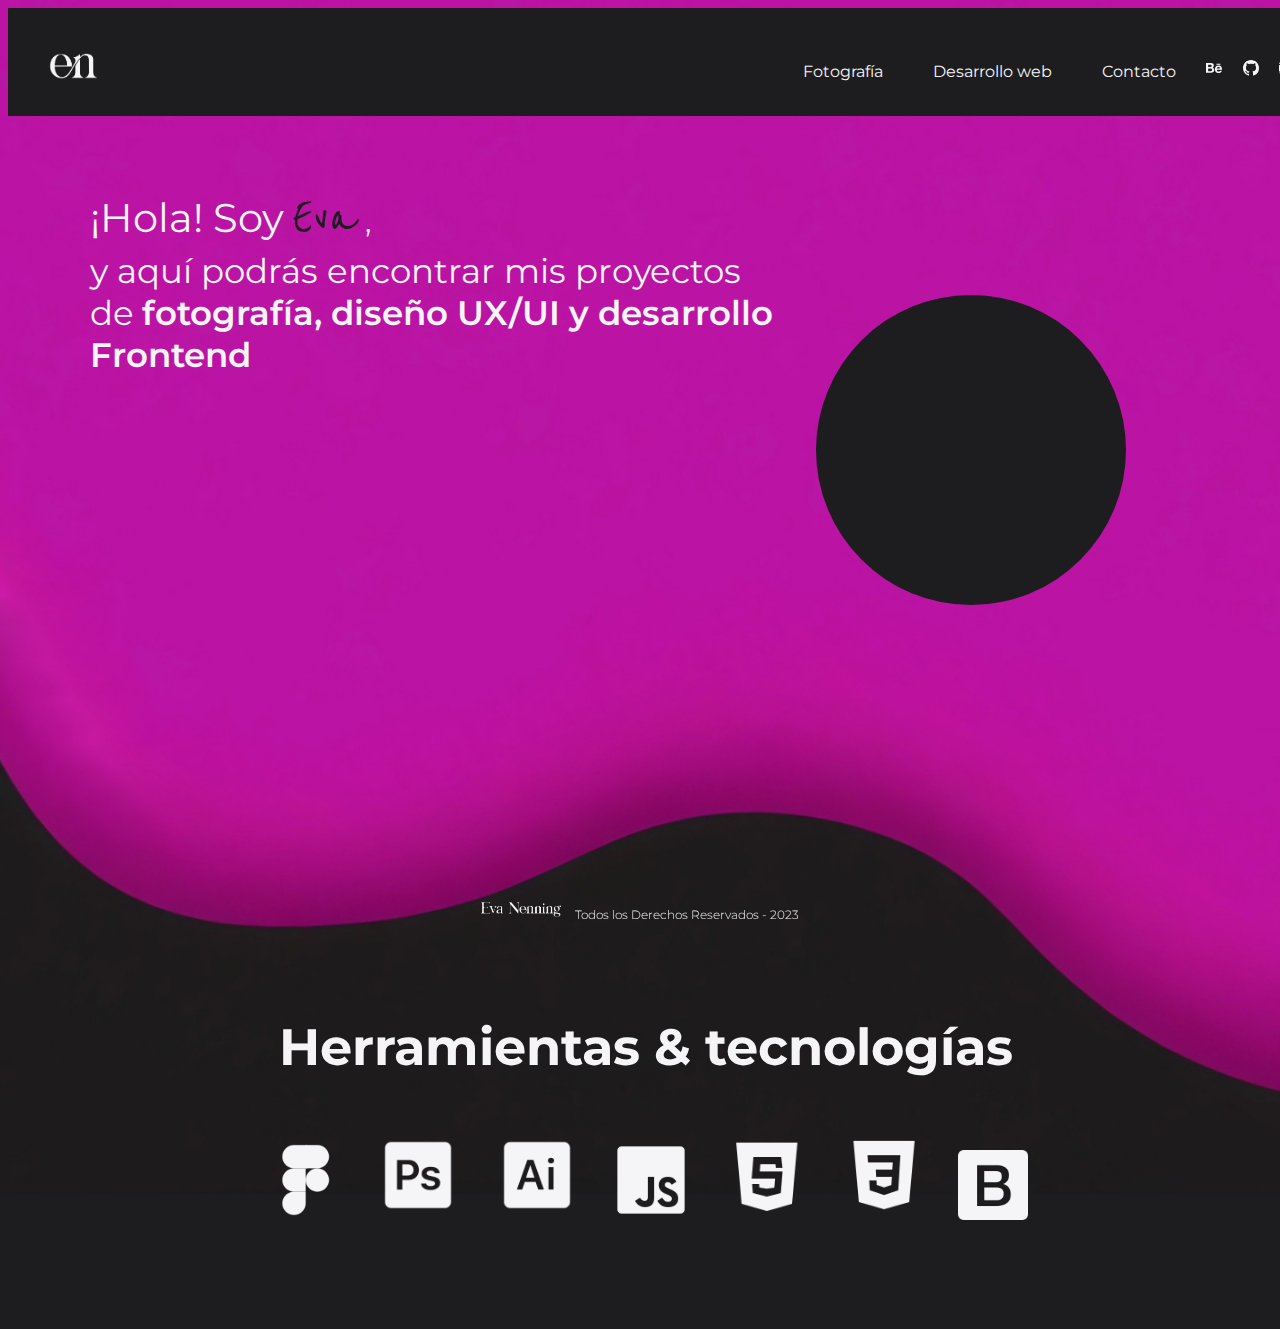
<file: index.html>
<!DOCTYPE html>
<html lang="es">
<head>
    <meta charset="UTF-8">
    <meta http-equiv="X-UA-Compatible" content="IE=edge">
    <meta name="viewport" content="width=device-width, initial-scale=1.0">
    <link href="https://cdn.jsdelivr.net/npm/bootstrap@5.3.0-alpha3/dist/css/bootstrap.min.css" rel="stylesheet"
        integrity="sha384-KK94CHFLLe+nY2dmCWGMq91rCGa5gtU4mk92HdvYe+M/SXH301p5ILy+dN9+nJOZ" crossorigin="anonymous">
        <link rel="preconnect" href="https://fonts.googleapis.com">
<link rel="preconnect" href="https://fonts.gstatic.com" crossorigin>
<link href="https://fonts.googleapis.com/css2?family=Montserrat:wght@300;400;600&family=Reenie+Beanie&display=swap" rel="stylesheet">
        <link rel="stylesheet" href="style.css">
    <title>Portfolio - Eva Nenning </title>
    <link rel="shortcut icon" type="image/png" href="img/logo blanco@144x-8.png" alt="logo">

</head>


<div class="preload"></div>

    <header class="header">
        <div class="logo">
        <a href="index.html">
            <img src="img/logo blanco@144x-8.png" alt="">
        </a>
    </div>
    <div class="navigation">
        <input type="checkbox" class="toggle-menu" alt="menu">
        <div class="hamburger"></div>
        <ul class="menu">
            <li><a href="html/fotografia.html">Fotografía</a></li>
            <li><a href="html/desarrollo.html">Desarrollo web</a></li>
            <li><a href="html/form.html">Contacto</a></li>
            <div class="icon-container">
            <a href="https://www.behance.net/evanenning" target="_blank"><svg xmlns="http://www.w3.org/2000/svg" width="16" height="16" fill="#f5f5f7" class="bi bi-behance" viewBox="0 0 16 16">
                <path d="M4.654 3c.461 0 .887.035 1.278.14.39.07.711.216.996.391.286.176.497.426.641.747.14.32.216.711.216 1.137 0 .496-.106.922-.356 1.242-.215.32-.566.606-.997.817.606.176 1.067.496 1.348.922.281.426.461.957.461 1.563 0 .496-.105.922-.285 1.278a2.317 2.317 0 0 1-.782.887c-.32.215-.711.39-1.137.496a5.329 5.329 0 0 1-1.278.176L0 12.803V3h4.654zm-.285 3.978c.39 0 .71-.105.957-.285.246-.18.355-.497.355-.887 0-.216-.035-.426-.105-.567a.981.981 0 0 0-.32-.355 1.84 1.84 0 0 0-.461-.176c-.176-.035-.356-.035-.567-.035H2.17v2.31c0-.005 2.2-.005 2.2-.005zm.105 4.193c.215 0 .426-.035.606-.07.176-.035.356-.106.496-.216s.25-.215.356-.39c.07-.176.14-.391.14-.641 0-.496-.14-.852-.426-1.102-.285-.215-.676-.32-1.137-.32H2.17v2.734h2.305v.005zm6.858-.035c.286.285.711.426 1.278.426.39 0 .746-.106 1.032-.286.285-.215.46-.426.53-.64h1.74c-.286.851-.712 1.457-1.278 1.848-.566.355-1.243.566-2.06.566a4.135 4.135 0 0 1-1.527-.285 2.827 2.827 0 0 1-1.137-.782 2.851 2.851 0 0 1-.712-1.172c-.175-.461-.25-.957-.25-1.528 0-.531.07-1.032.25-1.493.18-.46.426-.852.747-1.207.32-.32.711-.606 1.137-.782a4.018 4.018 0 0 1 1.493-.285c.606 0 1.137.105 1.598.355.46.25.817.532 1.102.958.285.39.496.851.641 1.348.07.496.105.996.07 1.563h-5.15c0 .58.21 1.11.496 1.396zm2.24-3.732c-.25-.25-.642-.391-1.103-.391-.32 0-.566.07-.781.176-.215.105-.356.25-.496.39a.957.957 0 0 0-.25.497c-.036.175-.07.32-.07.46h3.196c-.07-.526-.25-.882-.497-1.132zm-3.127-3.728h3.978v.957h-3.978v-.957z"/>
              </svg></a> 
              <a href="https://github.com/evanenning" target="_blank"><svg xmlns="http://www.w3.org/2000/svg" width="16" height="16" fill="#f5f5f7" class="bi bi-github" viewBox="0 0 16 16">
                <path d="M8 0C3.58 0 0 3.58 0 8c0 3.54 2.29 6.53 5.47 7.59.4.07.55-.17.55-.38 0-.19-.01-.82-.01-1.49-2.01.37-2.53-.49-2.69-.94-.09-.23-.48-.94-.82-1.13-.28-.15-.68-.52-.01-.53.63-.01 1.08.58 1.23.82.72 1.21 1.87.87 2.33.66.07-.52.28-.87.51-1.07-1.78-.2-3.64-.89-3.64-3.95 0-.87.31-1.59.82-2.15-.08-.2-.36-1.02.08-2.12 0 0 .67-.21 2.2.82.64-.18 1.32-.27 2-.27.68 0 1.36.09 2 .27 1.53-1.04 2.2-.82 2.2-.82.44 1.1.16 1.92.08 2.12.51.56.82 1.27.82 2.15 0 3.07-1.87 3.75-3.65 3.95.29.25.54.73.54 1.48 0 1.07-.01 1.93-.01 2.2 0 .21.15.46.55.38A8.012 8.012 0 0 0 16 8c0-4.42-3.58-8-8-8z"/>
              </svg></a>
            <a href="mailto:mariaevanenning@gmail.com" target="_blank"><svg xmlns="http://www.w3.org/2000/svg" width="16" height="16" fill="#f5f5f7" class="bi bi-envelope-fill" viewBox="0 0 16 16">
                <path d="M.05 3.555A2 2 0 0 1 2 2h12a2 2 0 0 1 1.95 1.555L8 8.414.05 3.555ZM0 4.697v7.104l5.803-3.558L0 4.697ZM6.761 8.83l-6.57 4.027A2 2 0 0 0 2 14h12a2 2 0 0 0 1.808-1.144l-6.57-4.027L8 9.586l-1.239-.757Zm3.436-.586L16 11.801V4.697l-5.803 3.546Z"/>
              </svg></a> 
            </div>
        </ul>
    </div>
</header>


<body>
     
<!--primera seccion-->
<div class="container-flex">
         <section class="primeraSeccion"> 
             <div class="titulo">
               <h1><a style="color: #f5f5f7; font-family: 'Montserrat', sans-serif; font-size: 40px; font-weight: 400;">¡Hola! Soy</a> 
                <a style="color: #1d1d1f; font-family: 'Reenie Beanie', cursive; font-size:58px; font-weight: 400;">Eva</a>
                <a style="color: #f5f5f7; font-family: 'Montserrat', sans-serif; font-size: 30px; font-weight: 400;">,</a><br>
                <a style="color: #f5f5f7; font-family: 'Montserrat', sans-serif; font-size: 34px; font-weight: 400;">y aquí podrás encontrar mis proyectos de</a>
                <a style="color: #f5f5f7; font-family: 'Montserrat', sans-serif; font-size: 34px; font-weight: 600;"> fotografía, diseño UX/UI y desarrollo Frontend</a>
            </div> 
        </h1>
        </section>
        <div class="circulo"></div>
</div>

<!--segunda seccion-->
<div class="container">
    <section class="segundaSeccion">     
       <div class="titulo2">
           <h2>Herramientas & tecnologías</h2>
           <img src="img/icons8-figma-100.png" alt="icon">
           <img src="img/icons8-adobe-photoshop-100.png" alt="icon">
           <img src="img/icons8-adobe-illustrator-100.png" alt="icon">
           <img src="img/icons8-javascript-100.png" alt="icon">
           <img src="img/icons8-html-5-100.png" alt="icon">
           <img src="img/icons8-css3-100.png" alt="icon">
           <img src="img/icons8-bootstrap-a-free-and-open-source-css-framework-100.png" alt="icon">
       </div>
   </section>
</div>

</body>


    <!--footer-->
<footer>
    <div class="derechos">
      <img src="img/iso blanco@144x-8.png" alt="logo">
      <small>Todos los Derechos Reservados - 2023 </small>
    </div>
  </footer>
</div>  

<script src="main.js"></script>
</html>
</file>
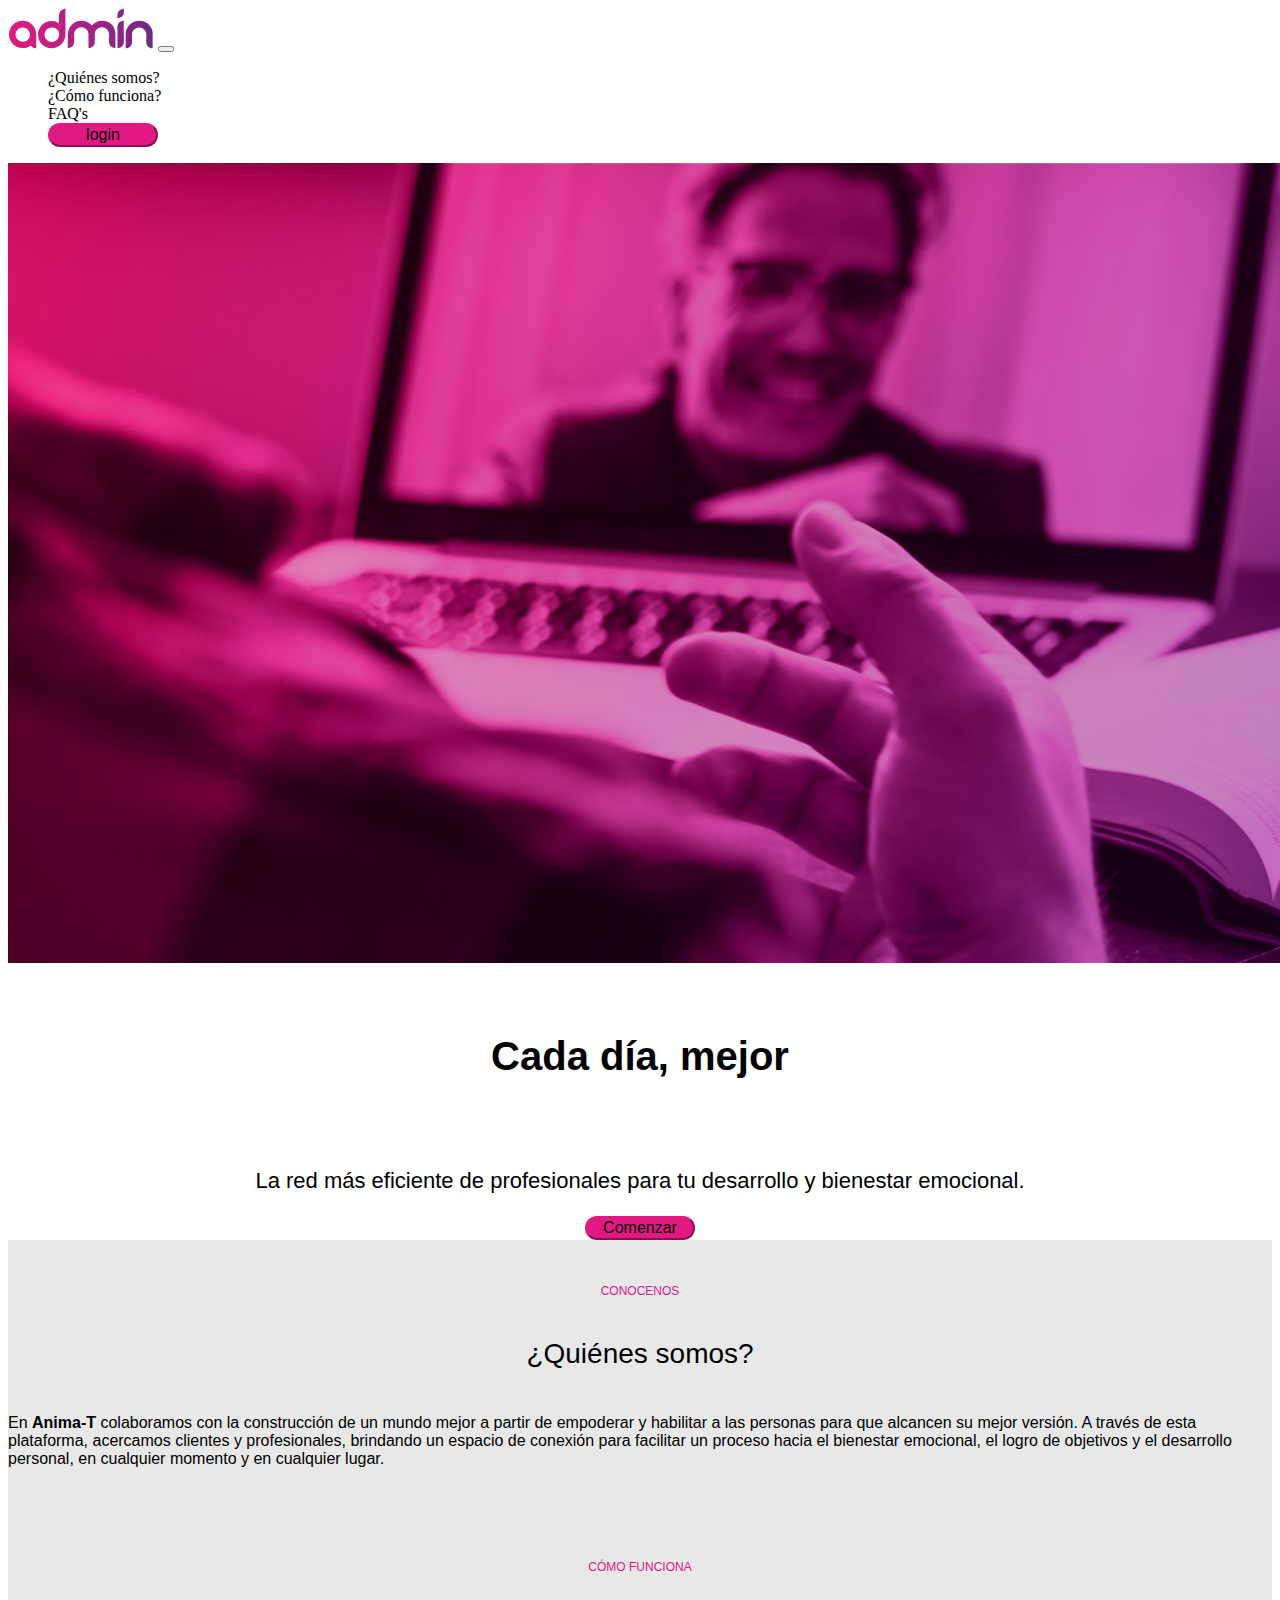
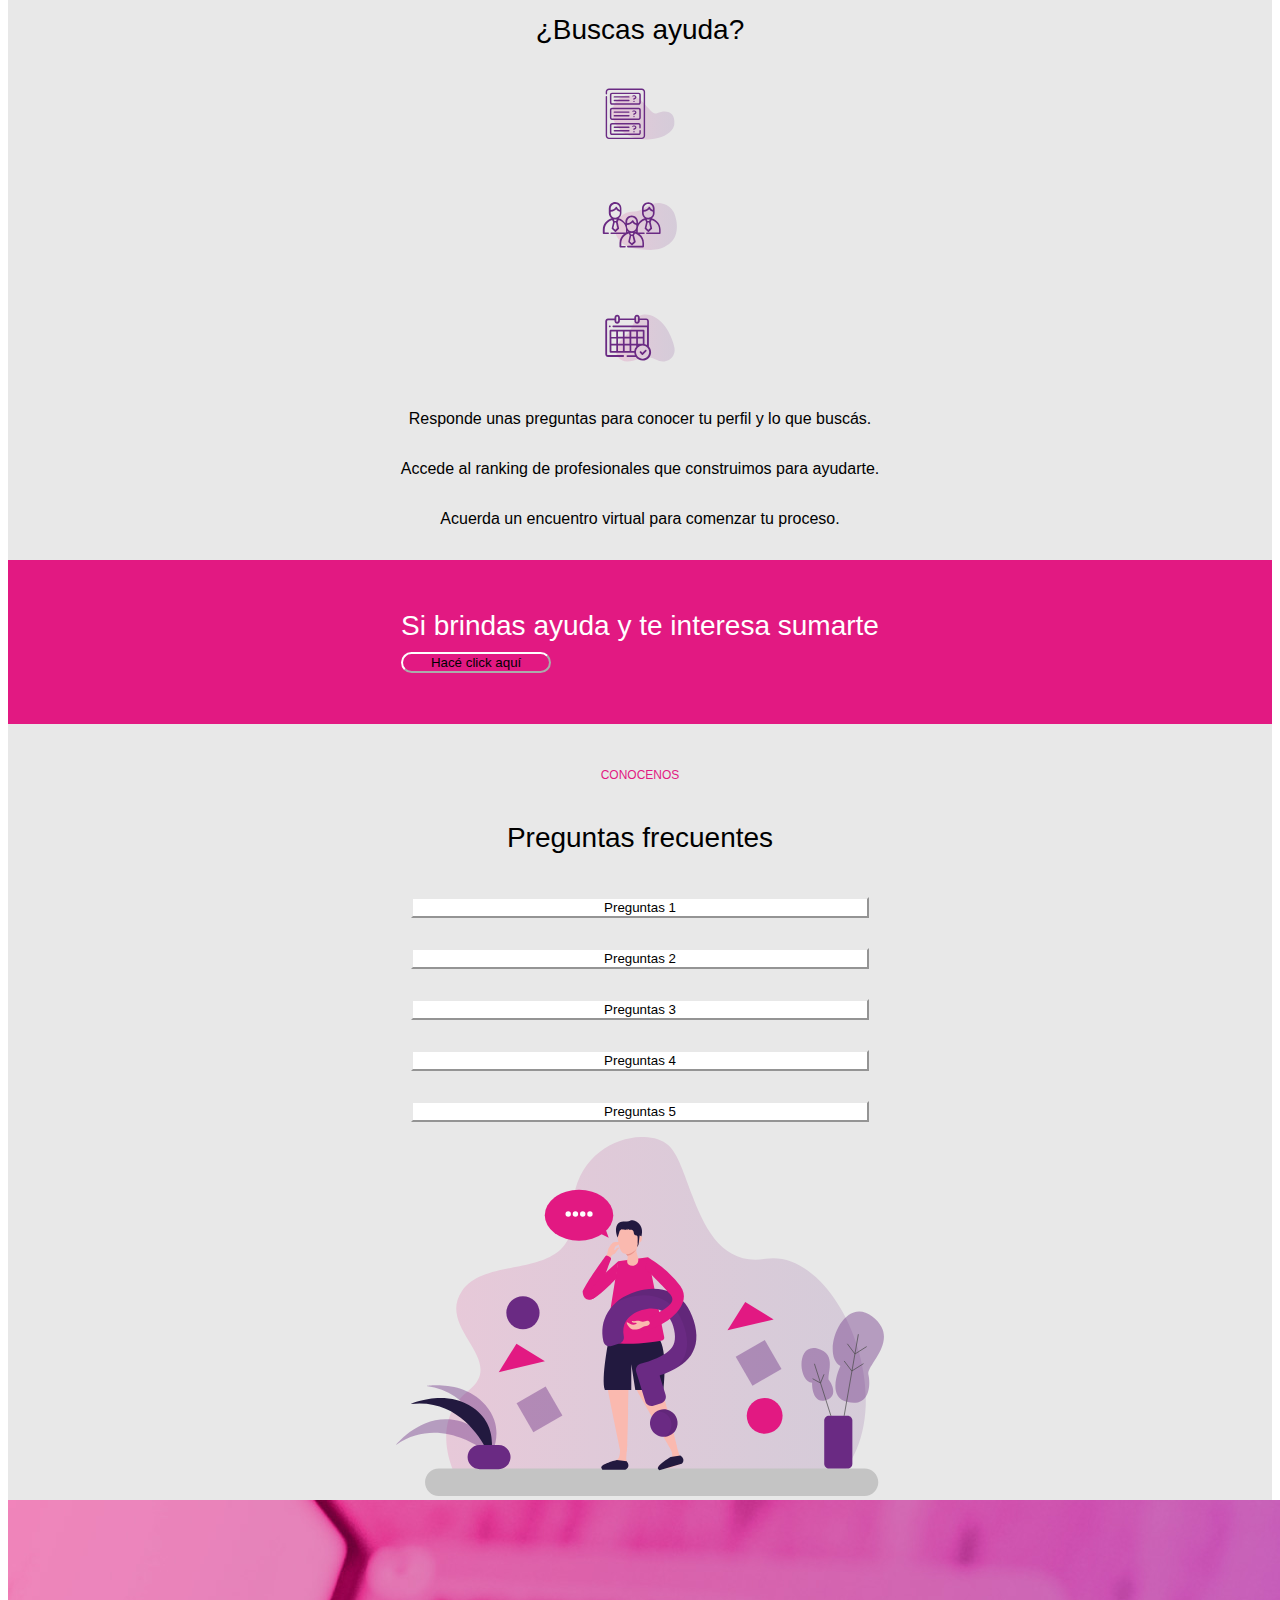
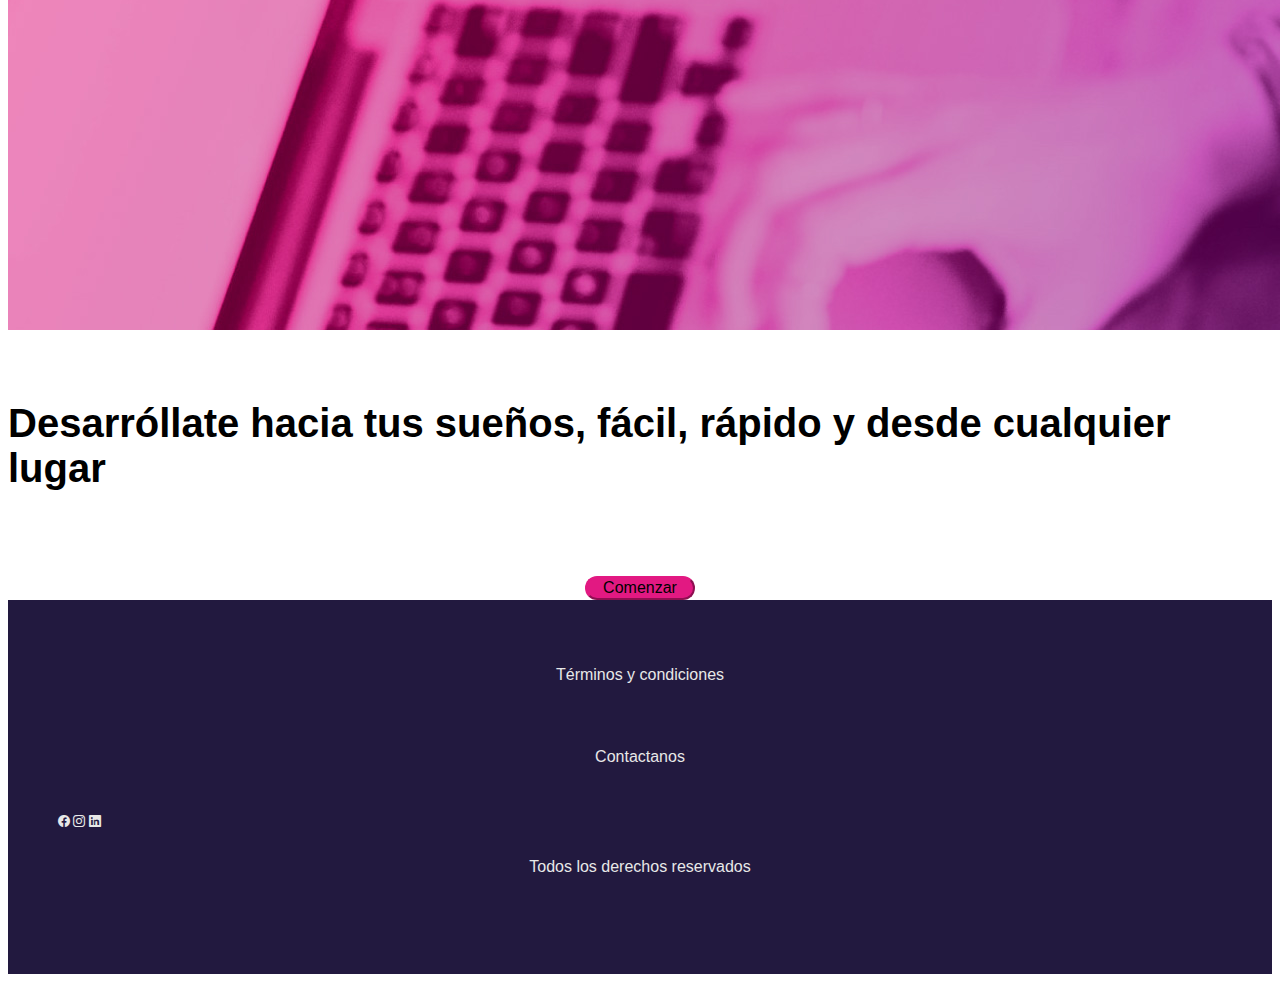
<file: proyectos/admin/index.html>
<!DOCTYPE html>
<html lang="en">
  <head>
    <meta charset="utf-8" />
    <meta name="viewport" content="width=device-width, initial-scale=1" />
    <title>Ejercicio clase UTN Argentina Programa</title>
    <link
      rel="stylesheet"
      href="https://cdn.jsdelivr.net/npm/bootstrap@5.3.0-alpha1/dist/css/bootstrap.min.css"
      integrity="sha384-GLhlTQ8iRABdZLl6O3oVMWSktQOp6b7In1Zl3/Jr59b6EGGoI1aFkw7cmDA6j6gD"
      crossorigin="anonymous" />
    <link
      rel="stylesheet"
      href="https://cdn.jsdelivr.net/npm/bootstrap-icons@1.9.1/font/bootstrap-icons.css" />
    <link rel="stylesheet" href="style.css" />
  </head>

  <header>
    <nav class="navbar navbar-expand-md">
      <div class="container">
        <a class="navbar-brand">
          <img src="img\logo.svg" />
        </a>
        <button
          class="navbar-toggler"
          type="button"
          data-bs-toggle="collapse"
          data-bs-target="#navbarNav">
          <span class="navbar-toggler-icon"></span>
        </button>
        <div
          class="collapse navbar-collapse justify-content-end"
          id="navbarNav">
          <ul class="navbar-nav">
            <div class="nav-item">
              <a class="nav-link disabled">¿Quiénes somos?</a>
            </div>

            <div class="nav-item">
              <a class="nav-link disabled">¿Cómo funciona?</a>
            </div>

            <div class="nav-item">
              <a class="nav-link disabled">FAQ's</a>
            </div>

            <button class="btn btn-primary" type="submit">login</button>
          </div>
        </div>
      </div>
    </nav>
  </header>

<body>
  <!--Banner principal-->
  <div class="card text-bg-dark text-center">
    <img src="img/banner-principal.jpg" class="card-img img-fluid">
    <div class="card-img-overlay text-center mb-3">
      <h5 class="card-title">Cada día, mejor</h5>
      <p class="card-text col-md-6 text-break">La red más eficiente de profesionales para tu desarrollo y bienestar emocional.</p>
      <button class="btn btn-primary text-break" type="submit">Comenzar</button>
    </div>
  </div>
  
  <!--Banner principal-->
  
  <!--Primera linea de texto-->
    <div class="col-12 text-center mb-3 text-wrap">
      <p class="fs-6">CONOCENOS</p>
      <p class="fs-2">¿Quiénes somos?</p>
      <p class="fs-5 col-8">En <b>Anima-T</b> colaboramos con la construcción de un mundo mejor a partir de empoderar y habilitar a las personas para que alcancen su mejor versión. A través de esta plataforma, acercamos clientes y profesionales, brindando un espacio de conexión para facilitar un proceso hacia el bienestar emocional, el logro de objetivos y el desarrollo personal, en cualquier momento y en cualquier lugar.</p>
    </div>
 <!--Primera linea de texto-->

<!--Segunda linea de texto-->
<div class="col-12 text-center mb-3 text-wrap bg-white">
  <p class="fs-6">CÓMO FUNCIONA</p>
  <p class="fs-2">¿Buscas ayuda?</p>
  <div class="container text-center col-12 mb-3">
    <div class="row align-items-center">
      <div class="col">
        <img src="img\icono-preguntas.svg" />
        </div>
      <div class="col">
        <img src="img\icono-profesionales.svg">
      </div>
      <div class="col">
        <img src="img\icono-agenda.svg">
      </div>
    </div>
  </div>
  <div class="container text-center col-12 mb-3">
    <div class="row align-items-center">
      <div class="col">
        Responde unas preguntas para conocer tu perfil y lo que buscás.
      </div>
      <div class="col">
        Accede al ranking de profesionales que construimos para ayudarte.
      </div>
      <div class="col">
        Acuerda un encuentro virtual para comenzar tu proceso.
      </div>
    </div>
  </div>
</div>
<!--Segunda linea de texto-->
   
<!--Banner rosa-->
<div class="card-group col-12 text-center mb-3">
<div class="row justify-content-center text-center">
  <div class="col-10 p-1">
    Si brindas ayuda y te interesa sumarte
  </div>
  <div class="col-2 p-1">
    <button class="btn btn-secondary" type="submit">Hacé click aquí</button>
  </div>
</div>
</div>
<!--Banner rosa-->

<!--Banner preguntas-->
<div class="col-12 text-wrap">
  <p class="fs-6 ">CONOCENOS</p>
  <p class="fs-2">Preguntas frecuentes</p>
  <div class="container text-center col-12 mb-3">
    <div class="row">
      <div class="col-6 mb-3">
        <div class="btn-group">
          <button class="btn btn-info btn-lg text-start" type="button" data-bs-toggle="dropdown" aria-expanded="false">
            Preguntas 1 
          </button>
        </div>
        <div class="btn-group">
          <button class="btn btn-info btn-lg text-start" type="button" data-bs-toggle="dropdown" aria-expanded="false">
            Preguntas 2 
          </button>
        </div>
        <div class="btn-group">
          <button class="btn btn-info btn-lg text-start" type="button" data-bs-toggle="dropdown" aria-expanded="false">
            Preguntas 3
          </button>
          </div>
          <div class="btn-group">
            <button class="btn btn-info btn-lg  text-start" type="button" data-bs-toggle="dropdown" aria-expanded="false">
              Preguntas 4
            </button>
            
          </div>
          <div class="btn-group">
            <button class="btn btn-info btn-lg  text-start" type="button" data-bs-toggle="dropdown" aria-expanded="false">
              Preguntas 5
            </button>
         </div>
      </div>    
      <div class="col-6 mb-3">
        <img src="img\ilustracion-faqs.svg" >
      </div>
    </div>
</div>
</div>
<!--Banner preguntas-->

<!--Banner final-->
<div class="card text-bg-dark text-center col-12 p-0">
  <img src="img\banner-secundario.jpg" class="card-img img-fluid">
  <div class="card-img-overlay text-center mb-3">
    <h5 class="card-title col-md-6 text-break">Desarróllate hacia tus sueños, fácil, rápido y desde cualquier lugar</h5>
    <br>
    <button class="btn btn-primary" type="submit">Comenzar</button>
  </div>
</div>

<!--Banner final-->

<footer>
  <div class="container-fluid col-12">
    <div class="row border-bottom">
      <div class="col">
        <p class="mb-3">Términos y condiciones</p>
      </div>
      <div class="col">
        <p class="mb-3">Contactanos</p>
      </div>
      <div class="col-6 mb-3 d-flex justify-content-end p-2">
        <i class="bi bi-facebook me-3"></i>
        <i class="bi bi-instagram me-3"></i>
        <i class="bi bi-linkedin me-3"></i>
      </div>
    </div>
    <br>
    <div class="container-fluid col-12">
      <p class="col">Todos los derechos reservados</p>
    </div>
  </div>
</footer>










</html>
</file>
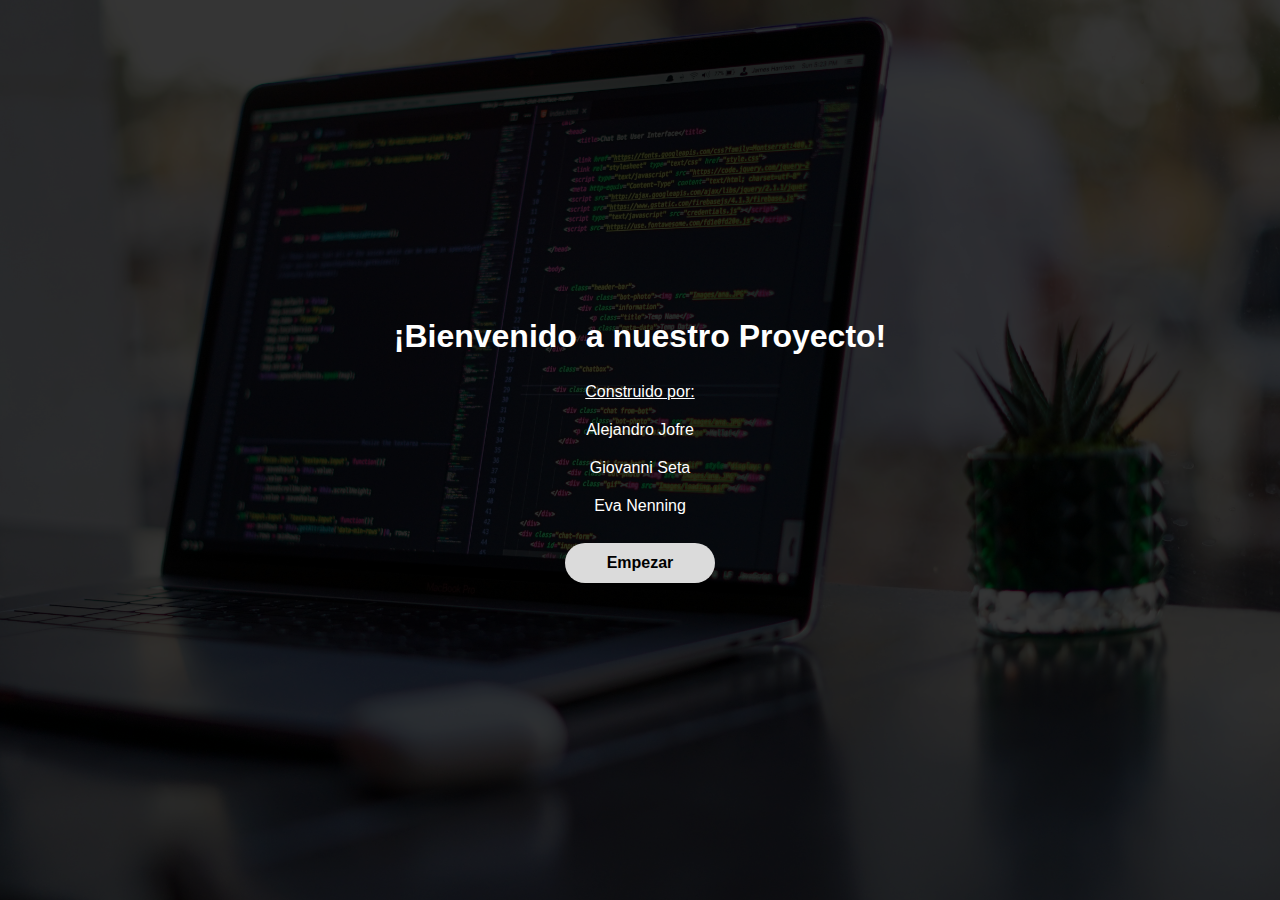
<file: proyectos/gourmet/index.html>
<!DOCTYPE html>
<html lang="en">
<head>
    <meta charset="UTF-8">
    <meta http-equiv="X-UA-Compatible" content="IE=edge">
    <meta name="viewport" content="width=device-width, initial-scale=1.0">
    <link rel="stylesheet" href="css/presentacion.css">
    <title>Nuestro Proyecto</title>
</head>
<body> 
    <div class="contenido">
        <h1 class="bienvenida">¡Bienvenido a nuestro Proyecto!</h1>
        <br>
        <p class="construido"><u>Construido por:</u></p>
        <span>Alejandro Jofre</span><span>Giovanni Seta</span><span>Eva Nenning</span>
        <br>
        <button type="button" class="btn"><a href="delic.html">Empezar</a></button>
    </div>
</body>
</html>
</file>
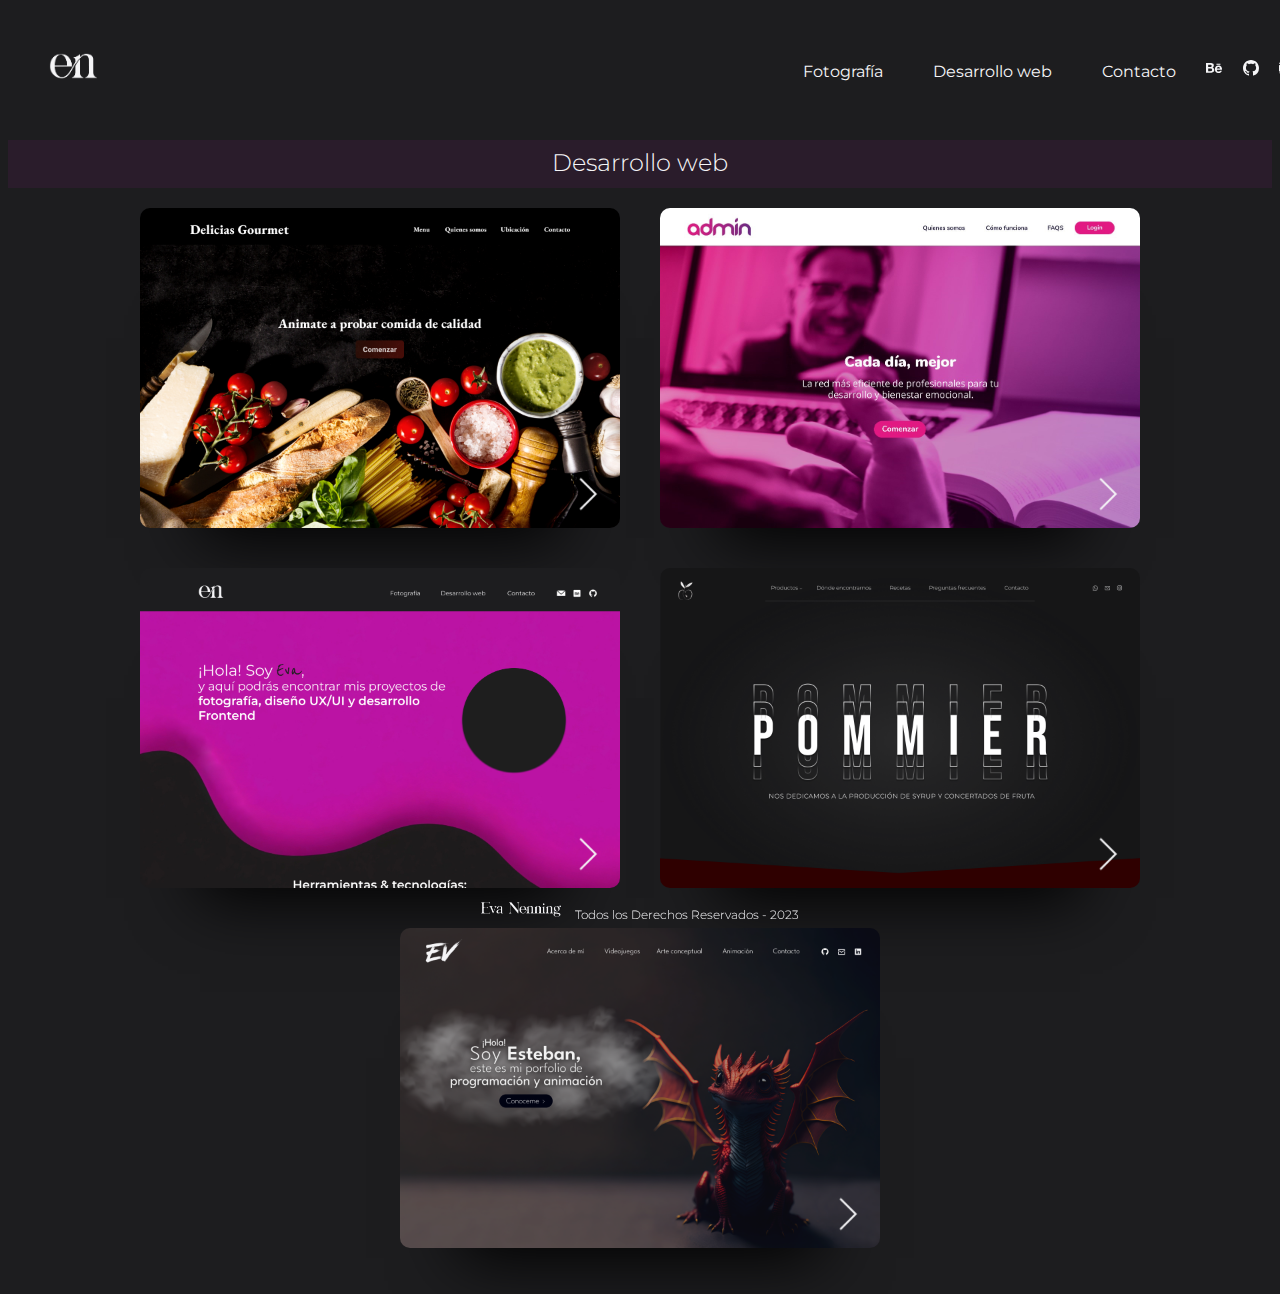
<file: html/desarrollo.html>
<!DOCTYPE html>
<html lang="es">
<head>
    <meta charset="UTF-8">
    <meta http-equiv="X-UA-Compatible" content="IE=edge">
    <meta name="viewport" content="width=device-width, initial-scale=1.0">
    <link href="https://cdn.jsdelivr.net/npm/bootstrap@5.3.0-alpha3/dist/css/bootstrap.min.css" rel="stylesheet"
        integrity="sha384-KK94CHFLLe+nY2dmCWGMq91rCGa5gtU4mk92HdvYe+M/SXH301p5ILy+dN9+nJOZ" crossorigin="anonymous">
        <link rel="preconnect" href="https://fonts.googleapis.com">
<link rel="preconnect" href="https://fonts.gstatic.com" crossorigin>
<link href="https://fonts.googleapis.com/css2?family=Montserrat:wght@300;400;600&family=Reenie+Beanie&display=swap" rel="stylesheet">
        <link rel="stylesheet" href="/css/desarrollo.css">
    <title>Portfolio Desarrollo web </title>
    <link rel="shortcut icon" type="image/png" href="/img/logo blanco@144x-8.png" alt="logo">

</head>

<div class="preload"></div>
    
    <header class="header">
        <div class="logo">
        <a href="/index.html">
            <img src="/img/logo blanco@144x-8.png" alt="">
        </a>
    </div>
    <div class="navigation">
        <input type="checkbox" class="toggle-menu" alt="menu">
        <div class="hamburger"></div>
        <ul class="menu">
            <li><a href="/html/fotografia.html">Fotografía</a></li>
            <li><a href="/html/desarrollo.html">Desarrollo web</a></li>
            <li><a href="/html/form.html">Contacto</a></li>
            <div class="icon-container">
            <a href="https://www.behance.net/evanenning" target="_blank"><svg xmlns="http://www.w3.org/2000/svg" width="16" height="16" fill="#f5f5f7" class="bi bi-behance" viewBox="0 0 16 16">
                <path d="M4.654 3c.461 0 .887.035 1.278.14.39.07.711.216.996.391.286.176.497.426.641.747.14.32.216.711.216 1.137 0 .496-.106.922-.356 1.242-.215.32-.566.606-.997.817.606.176 1.067.496 1.348.922.281.426.461.957.461 1.563 0 .496-.105.922-.285 1.278a2.317 2.317 0 0 1-.782.887c-.32.215-.711.39-1.137.496a5.329 5.329 0 0 1-1.278.176L0 12.803V3h4.654zm-.285 3.978c.39 0 .71-.105.957-.285.246-.18.355-.497.355-.887 0-.216-.035-.426-.105-.567a.981.981 0 0 0-.32-.355 1.84 1.84 0 0 0-.461-.176c-.176-.035-.356-.035-.567-.035H2.17v2.31c0-.005 2.2-.005 2.2-.005zm.105 4.193c.215 0 .426-.035.606-.07.176-.035.356-.106.496-.216s.25-.215.356-.39c.07-.176.14-.391.14-.641 0-.496-.14-.852-.426-1.102-.285-.215-.676-.32-1.137-.32H2.17v2.734h2.305v.005zm6.858-.035c.286.285.711.426 1.278.426.39 0 .746-.106 1.032-.286.285-.215.46-.426.53-.64h1.74c-.286.851-.712 1.457-1.278 1.848-.566.355-1.243.566-2.06.566a4.135 4.135 0 0 1-1.527-.285 2.827 2.827 0 0 1-1.137-.782 2.851 2.851 0 0 1-.712-1.172c-.175-.461-.25-.957-.25-1.528 0-.531.07-1.032.25-1.493.18-.46.426-.852.747-1.207.32-.32.711-.606 1.137-.782a4.018 4.018 0 0 1 1.493-.285c.606 0 1.137.105 1.598.355.46.25.817.532 1.102.958.285.39.496.851.641 1.348.07.496.105.996.07 1.563h-5.15c0 .58.21 1.11.496 1.396zm2.24-3.732c-.25-.25-.642-.391-1.103-.391-.32 0-.566.07-.781.176-.215.105-.356.25-.496.39a.957.957 0 0 0-.25.497c-.036.175-.07.32-.07.46h3.196c-.07-.526-.25-.882-.497-1.132zm-3.127-3.728h3.978v.957h-3.978v-.957z"/>
              </svg></a> 
              <a href="https://github.com/evanenning" target="_blank"><svg xmlns="http://www.w3.org/2000/svg" width="16" height="16" fill="#f5f5f7" class="bi bi-github" viewBox="0 0 16 16">
                <path d="M8 0C3.58 0 0 3.58 0 8c0 3.54 2.29 6.53 5.47 7.59.4.07.55-.17.55-.38 0-.19-.01-.82-.01-1.49-2.01.37-2.53-.49-2.69-.94-.09-.23-.48-.94-.82-1.13-.28-.15-.68-.52-.01-.53.63-.01 1.08.58 1.23.82.72 1.21 1.87.87 2.33.66.07-.52.28-.87.51-1.07-1.78-.2-3.64-.89-3.64-3.95 0-.87.31-1.59.82-2.15-.08-.2-.36-1.02.08-2.12 0 0 .67-.21 2.2.82.64-.18 1.32-.27 2-.27.68 0 1.36.09 2 .27 1.53-1.04 2.2-.82 2.2-.82.44 1.1.16 1.92.08 2.12.51.56.82 1.27.82 2.15 0 3.07-1.87 3.75-3.65 3.95.29.25.54.73.54 1.48 0 1.07-.01 1.93-.01 2.2 0 .21.15.46.55.38A8.012 8.012 0 0 0 16 8c0-4.42-3.58-8-8-8z"/>
              </svg></a>
            <a href="mailto:mariaevanenning@gmail.com" target="_blank"><svg xmlns="http://www.w3.org/2000/svg" width="16" height="16" fill="#f5f5f7" class="bi bi-envelope-fill" viewBox="0 0 16 16">
                <path d="M.05 3.555A2 2 0 0 1 2 2h12a2 2 0 0 1 1.95 1.555L8 8.414.05 3.555ZM0 4.697v7.104l5.803-3.558L0 4.697ZM6.761 8.83l-6.57 4.027A2 2 0 0 0 2 14h12a2 2 0 0 0 1.808-1.144l-6.57-4.027L8 9.586l-1.239-.757Zm3.436-.586L16 11.801V4.697l-5.803 3.546Z"/>
              </svg></a> 
            </div>
        </ul>
    </div>
</header>


<body>
  <div class="text-container">
    <p>Desarrollo web</p>
  </div>
<div class="container-flex">
  <a href="/proyectos/gourmet/index.html" target="_blank"><div class="card card0">
   </div>
  </a>
  <a href="/proyectos/admin/index.html" target="_blank"><div class="card card1">
  </div></a>
  <a href="/index.html" target="_blank"><div class="card card2">
  </div></a>
  <a href="https://www.behance.net/gallery/176953527/Company-Website-Design" target="_blank"><div class="card card3">
  </div></a>
  <a href="https://www.behance.net/gallery/177391197/Programmer-Portfolio-Design" target="_blank"><div class="card card4">
  </div></a>
</div>
<br>
</body>


<!--footer-->
<footer>
<div class="derechos">
  <img src="/img/iso blanco@144x-8.png" alt="logo">
  <small>Todos los Derechos Reservados - 2023 </small>
</div>
</footer>
</div>  

<script src="/main.js"></script>
</html>
</file>
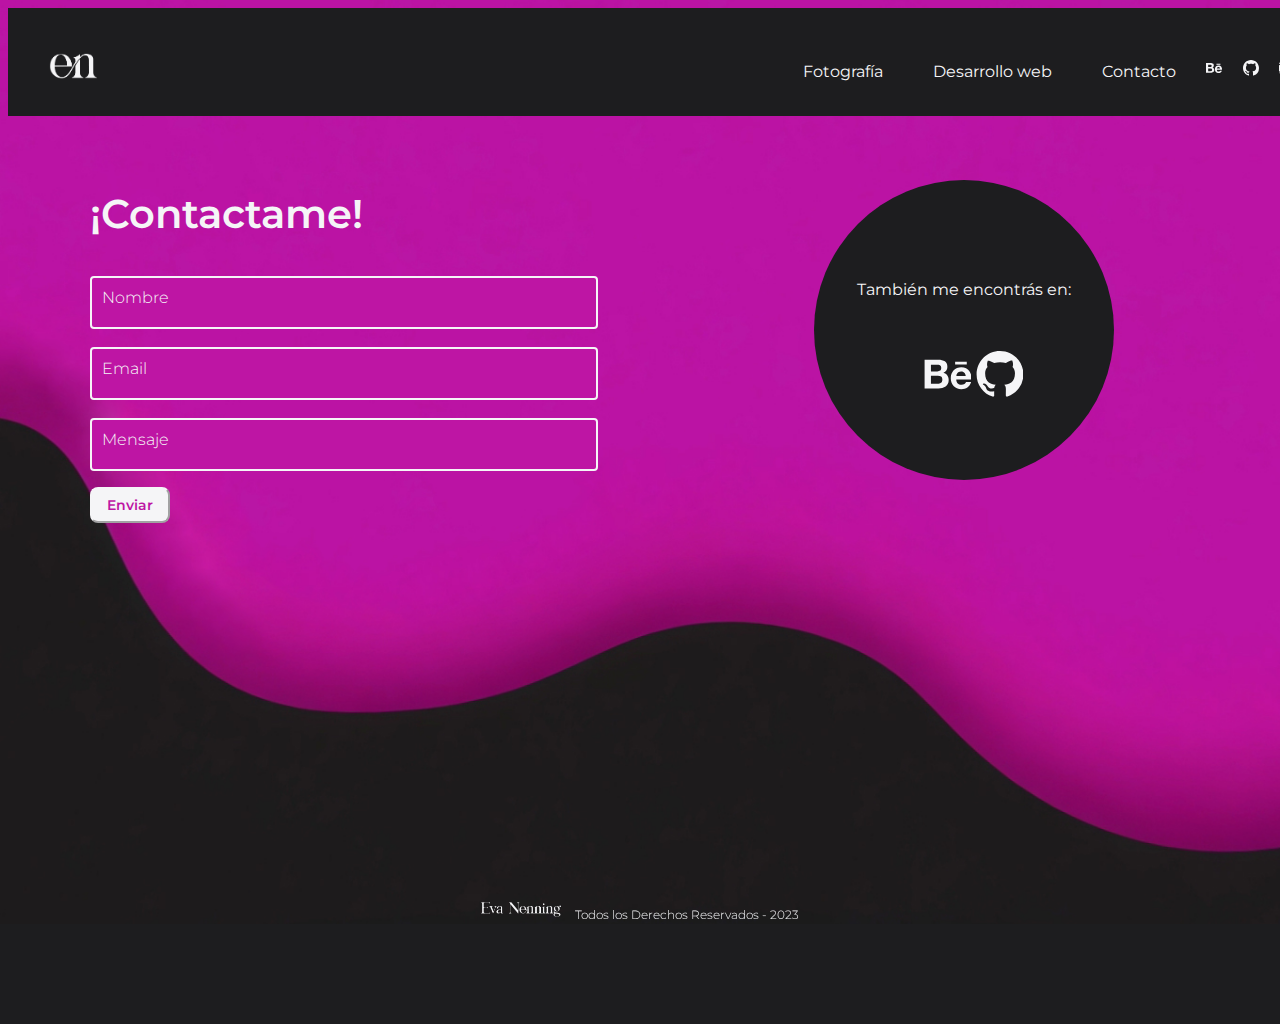
<file: html/form.html>
<!DOCTYPE html>
<html lang="es">
<head>
    <meta charset="UTF-8">
    <meta http-equiv="X-UA-Compatible" content="IE=edge">
    <meta name="viewport" content="width=device-width, initial-scale=1.0">
    <link href="https://cdn.jsdelivr.net/npm/bootstrap@5.3.0-alpha3/dist/css/bootstrap.min.css" rel="stylesheet"
        integrity="sha384-KK94CHFLLe+nY2dmCWGMq91rCGa5gtU4mk92HdvYe+M/SXH301p5ILy+dN9+nJOZ" crossorigin="anonymous">
        <link rel="preconnect" href="https://fonts.googleapis.com">
        <link rel="preconnect" href="https://fonts.gstatic.com" crossorigin>
        <link href="https://fonts.googleapis.com/css2?family=Montserrat:wght@300;400;600&family=Reenie+Beanie&display=swap" rel="stylesheet">
        <link rel="stylesheet" href="/css/form.css">
    <title>Contactame</title>
    <link rel="shortcut icon" type="image/png" href="/img/logo blanco@144x-8.png" alt="logo">

</head>

<div class="preload"></div>
    
    <header class="header">
        <div class="logo">
        <a href="/index.html">
            <img src="/img/logo blanco@144x-8.png" alt="">
        </a>
    </div>
    <div class="navigation">
        <input type="checkbox" class="toggle-menu" alt="menu">
        <div class="hamburger"></div>
        <ul class="menu">
            <li><a href="/html/fotografia.html">Fotografía</a></li>
            <li><a href="/html/desarrollo.html">Desarrollo web</a></li>
            <li><a href="/html/form.html">Contacto</a></li>
            <div class="icon-container">
            <a href="https://www.behance.net/evanenning" target="_blank"><svg xmlns="http://www.w3.org/2000/svg" width="16" height="16" fill="#f5f5f7" class="bi bi-behance" viewBox="0 0 16 16">
                <path d="M4.654 3c.461 0 .887.035 1.278.14.39.07.711.216.996.391.286.176.497.426.641.747.14.32.216.711.216 1.137 0 .496-.106.922-.356 1.242-.215.32-.566.606-.997.817.606.176 1.067.496 1.348.922.281.426.461.957.461 1.563 0 .496-.105.922-.285 1.278a2.317 2.317 0 0 1-.782.887c-.32.215-.711.39-1.137.496a5.329 5.329 0 0 1-1.278.176L0 12.803V3h4.654zm-.285 3.978c.39 0 .71-.105.957-.285.246-.18.355-.497.355-.887 0-.216-.035-.426-.105-.567a.981.981 0 0 0-.32-.355 1.84 1.84 0 0 0-.461-.176c-.176-.035-.356-.035-.567-.035H2.17v2.31c0-.005 2.2-.005 2.2-.005zm.105 4.193c.215 0 .426-.035.606-.07.176-.035.356-.106.496-.216s.25-.215.356-.39c.07-.176.14-.391.14-.641 0-.496-.14-.852-.426-1.102-.285-.215-.676-.32-1.137-.32H2.17v2.734h2.305v.005zm6.858-.035c.286.285.711.426 1.278.426.39 0 .746-.106 1.032-.286.285-.215.46-.426.53-.64h1.74c-.286.851-.712 1.457-1.278 1.848-.566.355-1.243.566-2.06.566a4.135 4.135 0 0 1-1.527-.285 2.827 2.827 0 0 1-1.137-.782 2.851 2.851 0 0 1-.712-1.172c-.175-.461-.25-.957-.25-1.528 0-.531.07-1.032.25-1.493.18-.46.426-.852.747-1.207.32-.32.711-.606 1.137-.782a4.018 4.018 0 0 1 1.493-.285c.606 0 1.137.105 1.598.355.46.25.817.532 1.102.958.285.39.496.851.641 1.348.07.496.105.996.07 1.563h-5.15c0 .58.21 1.11.496 1.396zm2.24-3.732c-.25-.25-.642-.391-1.103-.391-.32 0-.566.07-.781.176-.215.105-.356.25-.496.39a.957.957 0 0 0-.25.497c-.036.175-.07.32-.07.46h3.196c-.07-.526-.25-.882-.497-1.132zm-3.127-3.728h3.978v.957h-3.978v-.957z"/>
              </svg></a> 
              <a href="https://github.com/evanenning" target="_blank"><svg xmlns="http://www.w3.org/2000/svg" width="16" height="16" fill="#f5f5f7" class="bi bi-github" viewBox="0 0 16 16">
                <path d="M8 0C3.58 0 0 3.58 0 8c0 3.54 2.29 6.53 5.47 7.59.4.07.55-.17.55-.38 0-.19-.01-.82-.01-1.49-2.01.37-2.53-.49-2.69-.94-.09-.23-.48-.94-.82-1.13-.28-.15-.68-.52-.01-.53.63-.01 1.08.58 1.23.82.72 1.21 1.87.87 2.33.66.07-.52.28-.87.51-1.07-1.78-.2-3.64-.89-3.64-3.95 0-.87.31-1.59.82-2.15-.08-.2-.36-1.02.08-2.12 0 0 .67-.21 2.2.82.64-.18 1.32-.27 2-.27.68 0 1.36.09 2 .27 1.53-1.04 2.2-.82 2.2-.82.44 1.1.16 1.92.08 2.12.51.56.82 1.27.82 2.15 0 3.07-1.87 3.75-3.65 3.95.29.25.54.73.54 1.48 0 1.07-.01 1.93-.01 2.2 0 .21.15.46.55.38A8.012 8.012 0 0 0 16 8c0-4.42-3.58-8-8-8z"/>
              </svg></a>
            <a href="mailto:mariaevanenning@gmail.com" target="_blank"><svg xmlns="http://www.w3.org/2000/svg" width="16" height="16" fill="#f5f5f7" class="bi bi-envelope-fill" viewBox="0 0 16 16">
                <path d="M.05 3.555A2 2 0 0 1 2 2h12a2 2 0 0 1 1.95 1.555L8 8.414.05 3.555ZM0 4.697v7.104l5.803-3.558L0 4.697ZM6.761 8.83l-6.57 4.027A2 2 0 0 0 2 14h12a2 2 0 0 0 1.808-1.144l-6.57-4.027L8 9.586l-1.239-.757Zm3.436-.586L16 11.801V4.697l-5.803 3.546Z"/>
              </svg></a> 
            </div>
        </ul>
    </div>
</header>


<body>
  <!--primera seccion-->
<div class="container-flex">
  <section class="primeraSeccion"> 
      <div class="titulo">
        <h1>¡Contactame!</h1></div>
  
  <div class="form_wrap" id="formulario"> 
    
    <div class="input_wrap">
      <input type="text" id="name" name="nombre" required />
      <label>Nombre</label></div>
      <br>
      <div class="input_wrap">
      <input type="text" id="mail" name="email" required />
      <label>Email</label></div>
      <br>
      <div class="input_wrap">
          <input type="text" id="text" name="mensaje" required />
          <label>Mensaje</label></div>
 
          <button type="button" id="botonEnviar">Enviar</button>
  </div>

 
</section>
 
 <div class="circulo">
  <div class="contenidoCirculo">
    <p>También me encontrás en:</p>
    <div class="iconosCirculo">
      <a href="https://www.behance.net/evanenning" target="_blank"><svg xmlns="http://www.w3.org/2000/svg" width="16" height="16" fill="#f5f5f7" class="bi bi-behance" viewBox="0 0 16 16">
        <path d="M4.654 3c.461 0 .887.035 1.278.14.39.07.711.216.996.391.286.176.497.426.641.747.14.32.216.711.216 1.137 0 .496-.106.922-.356 1.242-.215.32-.566.606-.997.817.606.176 1.067.496 1.348.922.281.426.461.957.461 1.563 0 .496-.105.922-.285 1.278a2.317 2.317 0 0 1-.782.887c-.32.215-.711.39-1.137.496a5.329 5.329 0 0 1-1.278.176L0 12.803V3h4.654zm-.285 3.978c.39 0 .71-.105.957-.285.246-.18.355-.497.355-.887 0-.216-.035-.426-.105-.567a.981.981 0 0 0-.32-.355 1.84 1.84 0 0 0-.461-.176c-.176-.035-.356-.035-.567-.035H2.17v2.31c0-.005 2.2-.005 2.2-.005zm.105 4.193c.215 0 .426-.035.606-.07.176-.035.356-.106.496-.216s.25-.215.356-.39c.07-.176.14-.391.14-.641 0-.496-.14-.852-.426-1.102-.285-.215-.676-.32-1.137-.32H2.17v2.734h2.305v.005zm6.858-.035c.286.285.711.426 1.278.426.39 0 .746-.106 1.032-.286.285-.215.46-.426.53-.64h1.74c-.286.851-.712 1.457-1.278 1.848-.566.355-1.243.566-2.06.566a4.135 4.135 0 0 1-1.527-.285 2.827 2.827 0 0 1-1.137-.782 2.851 2.851 0 0 1-.712-1.172c-.175-.461-.25-.957-.25-1.528 0-.531.07-1.032.25-1.493.18-.46.426-.852.747-1.207.32-.32.711-.606 1.137-.782a4.018 4.018 0 0 1 1.493-.285c.606 0 1.137.105 1.598.355.46.25.817.532 1.102.958.285.39.496.851.641 1.348.07.496.105.996.07 1.563h-5.15c0 .58.21 1.11.496 1.396zm2.24-3.732c-.25-.25-.642-.391-1.103-.391-.32 0-.566.07-.781.176-.215.105-.356.25-.496.39a.957.957 0 0 0-.25.497c-.036.175-.07.32-.07.46h3.196c-.07-.526-.25-.882-.497-1.132zm-3.127-3.728h3.978v.957h-3.978v-.957z"/>
      </svg></a> 
      <a href="https://github.com/evanenning" target="_blank"><svg xmlns="http://www.w3.org/2000/svg" width="16" height="16" fill="#f5f5f7" class="bi bi-github" viewBox="0 0 16 16">
        <path d="M8 0C3.58 0 0 3.58 0 8c0 3.54 2.29 6.53 5.47 7.59.4.07.55-.17.55-.38 0-.19-.01-.82-.01-1.49-2.01.37-2.53-.49-2.69-.94-.09-.23-.48-.94-.82-1.13-.28-.15-.68-.52-.01-.53.63-.01 1.08.58 1.23.82.72 1.21 1.87.87 2.33.66.07-.52.28-.87.51-1.07-1.78-.2-3.64-.89-3.64-3.95 0-.87.31-1.59.82-2.15-.08-.2-.36-1.02.08-2.12 0 0 .67-.21 2.2.82.64-.18 1.32-.27 2-.27.68 0 1.36.09 2 .27 1.53-1.04 2.2-.82 2.2-.82.44 1.1.16 1.92.08 2.12.51.56.82 1.27.82 2.15 0 3.07-1.87 3.75-3.65 3.95.29.25.54.73.54 1.48 0 1.07-.01 1.93-.01 2.2 0 .21.15.46.55.38A8.012 8.012 0 0 0 16 8c0-4.42-3.58-8-8-8z"/>
      </svg></a>
    </div>
  </div>
 </div>
</div>
</body>


<!--footer-->
<footer>
<div class="derechos">
  <img src="/img/iso blanco@144x-8.png" alt="logo">
  <small>Todos los Derechos Reservados - 2023 </small>
</div>
</footer>
</div>  


<script src="/main.js"></script>
</html>
</file>
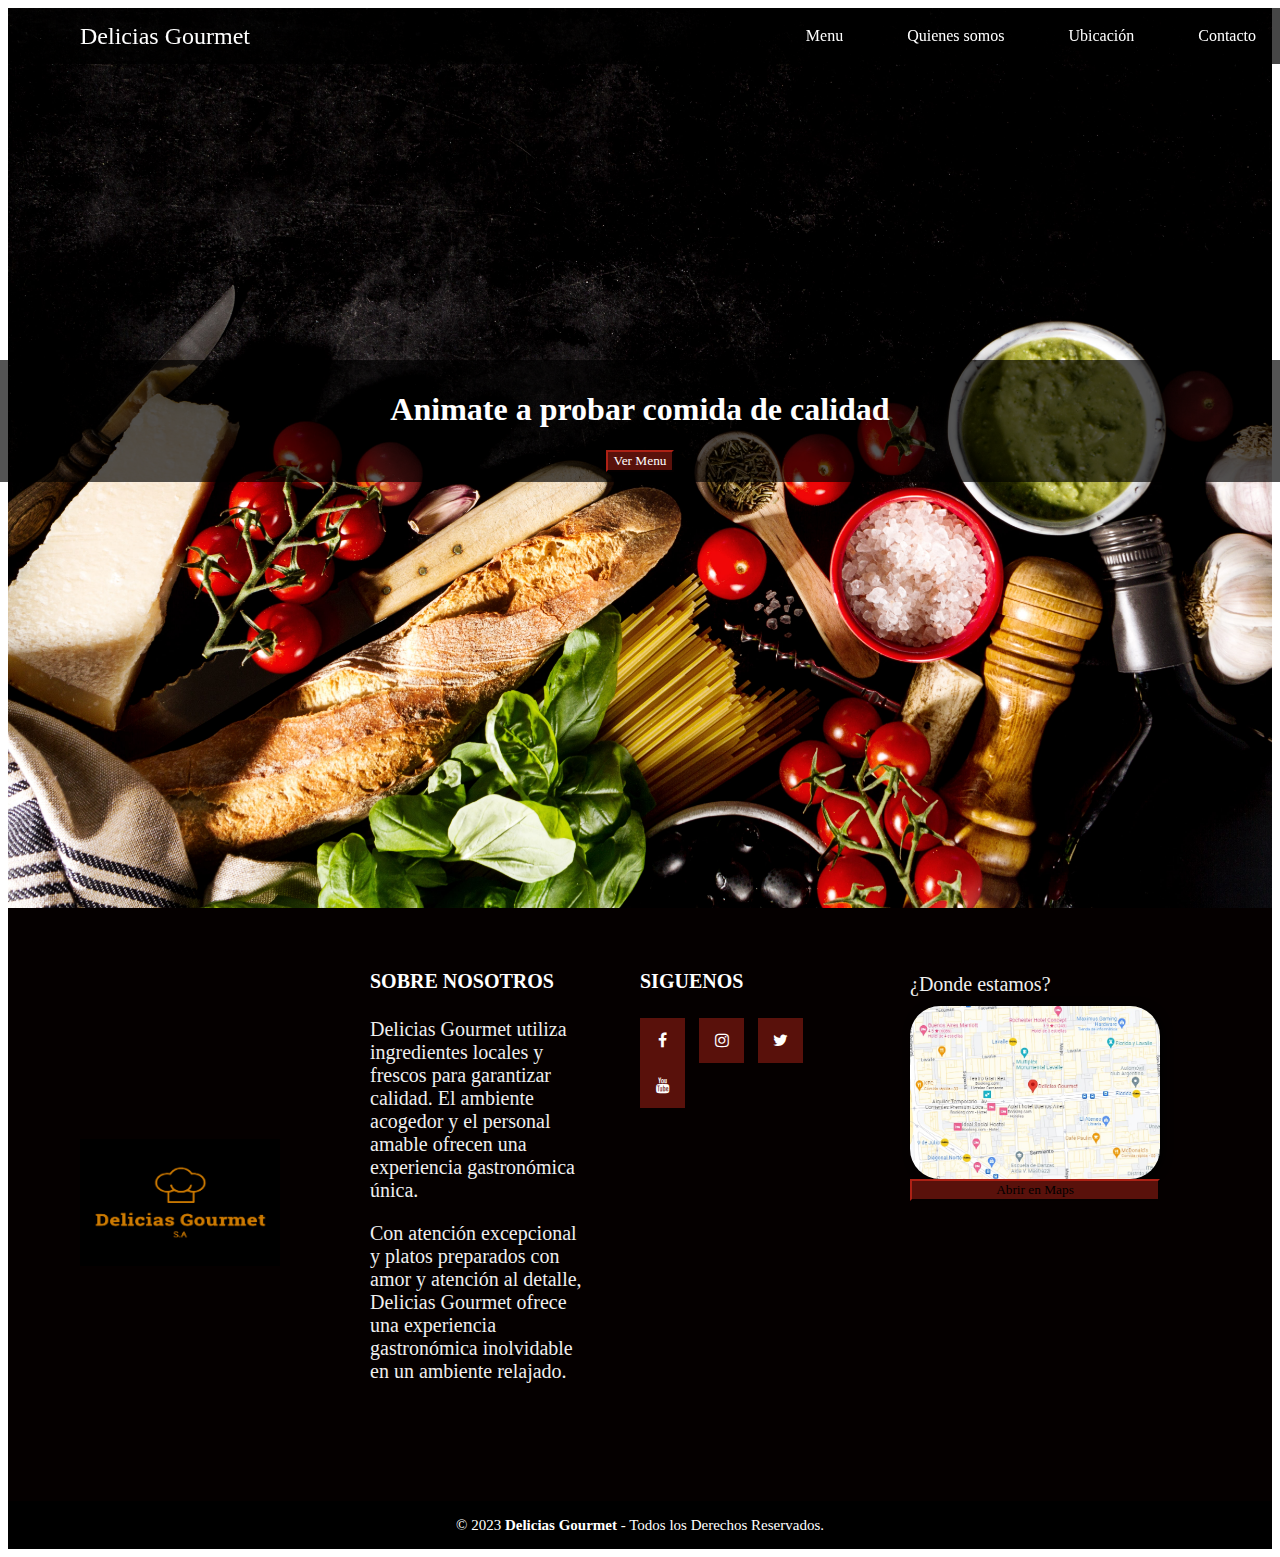
<file: proyectos/gourmet/delic.html>
<!DOCTYPE html>
<html lang="es">

<head>
    <meta charset="UTF-8">
    <meta http-equiv="X-UA-Compatible" content="IE=edge">
    <meta name="viewport" content="width=device-width, initial-scale=1.0">
    <link href="https://cdn.jsdelivr.net/npm/bootstrap@5.3.0-alpha3/dist/css/bootstrap.min.css" rel="stylesheet"
        integrity="sha384-KK94CHFLLe+nY2dmCWGMq91rCGa5gtU4mk92HdvYe+M/SXH301p5ILy+dN9+nJOZ" crossorigin="anonymous">
    <link rel="stylesheet" href="style.css">
    <link rel="stylesheet" href="https://cdn.jsdelivr.net/npm/font-awesome@4.7.0/css/font-awesome.css">
    <title>Delicias Gourmet</title>
</head>

<body>
    <!-- header, barra de navegacion y primera seccion -->
    <header>
        <nav class="navegacion">
            <ul class="links">
                <li class="opciones home"><a href="delic.html">Delicias Gourmet</a></li>
                <li class="opciones"><a href="html/menu.html">Menu</a></li>
                <li class="opciones"><a href="#somos">Quienes somos</a></li>
                <li class="opciones"><a href="#ubicacion">Ubicación</a></li>
                <li class="opciones"><a href="html/form.html">Contacto</a></li>
            </ul>
        </nav>

        <!-- nav responsive -->
        <nav class="navbar navbar-dark bg-black fixed-top responsive">
            <div class="container-fluid">
                <a class="navbar-brand logo" href="#">Delicias Gourmet</a>
                <button class="navbar-toggler" type="button" data-bs-toggle="offcanvas"
                    data-bs-target="#offcanvasDarkNavbar" aria-controls="offcanvasDarkNavbar">
                    <span class="navbar-toggler-icon"></span>
                </button>
                <div class="offcanvas offcanvas-end text-bg-dark" tabindex="-1" id="offcanvasDarkNavbar"
                    aria-labelledby="offcanvasDarkNavbarLabel">
                    <div class="offcanvas-header bg-black">
                        <h5 class="offcanvas-title" id="offcanvasDarkNavbarLabel"></h5>
                        <button type="button" class="btn-close btn-close-white" data-bs-dismiss="offcanvas"
                            aria-label="Close"></button>
                    </div>
                    <div class="offcanvas-body bg-black">
                        <ul class="navbar-nav justify-content-end flex-grow-1 pe-3">
                            <li class="nav-item">
                                <a class="nav-link active" aria-current="page" href="html/menu.html">Menu</a>
                            </li>
                            <li class="nav-item">
                                <a class="nav-link" href="#somos">Quienes somos</a>
                            </li>
                            <li class="nav-item">
                                <a class="nav-link" href="#ubicacion">Ubicación</a>
                            </li>
                            <li class="nav-item">
                                <a class="nav-link" href="html/form.html">Contacto</a>
                            </li>
                        </ul>
                    </div>
                </div>
            </div>
        </nav>

        <!-- primera seccion con titulo y btn -->
        <section class="one"> <!--este div contiene un background image con css -->
            <div class="one__title">
                <h1>Animate a probar comida de calidad</h1>
                <button type="button" class="btn btn-primary one__btn"><a href="html/menu.html">Ver Menu</a></button>
            </div>
        </section>
    </header>


    <!--seccion footer -->

    <footer class="PieDePagina">
        <div class="grupo1">
            <div class="box box-logo">
                <figure>
                    <a href="#">
                        <img src="img/logo_final.png" alt="logofooter">
                    </a>
                </figure>
            </div>
            <div class="box" id="somos">
                <h2>SOBRE NOSOTROS</h2>
                <p>Delicias Gourmet utiliza ingredientes locales y frescos para garantizar calidad. El ambiente acogedor
                    y el personal amable ofrecen una experiencia gastronómica única.</p>
                <p>Con atención excepcional y platos preparados con amor y atención al detalle, Delicias Gourmet ofrece
                    una experiencia gastronómica inolvidable en un ambiente relajado.</p>
            </div>
            <div class="box">
                <h2>SIGUENOS</h2>
                <div class="RedSocial">
                    <a href="#" class="fa fa-facebook"></a>
                    <a href="#" class="fa fa-instagram"></a>
                    <a href="#" class="fa fa-twitter"></a>
                    <a href="#" class="fa fa-youtube"></a>
                </div>
            </div>
            <div class="box" id="ubicacion">
                <p>¿Donde estamos?</p>
                <div class="mapa">
                    <img class="mapa__img" src="img/ubicacion.jpg" alt="ubicacion">
                    <button type="button" class="btn btn-primary map__btn m-3">Abrir en Maps</button>
                </div>
            </div>
        </div>
        <div class="grupo2">
            <small>&copy; 2023 <b>Delicias Gourmet</b> - Todos los Derechos Reservados.</small>
        </div>
    </footer>


   
    <!-- scrip de bootstrap -->
    <script src="https://cdn.jsdelivr.net/npm/bootstrap@5.3.0-alpha3/dist/js/bootstrap.bundle.min.js"
        integrity="sha384-ENjdO4Dr2bkBIFxQpeoTz1HIcje39Wm4jDKdf19U8gI4ddQ3GYNS7NTKfAdVQSZe" crossorigin="anonymous">
        </script>
</body>

</html>
</file>
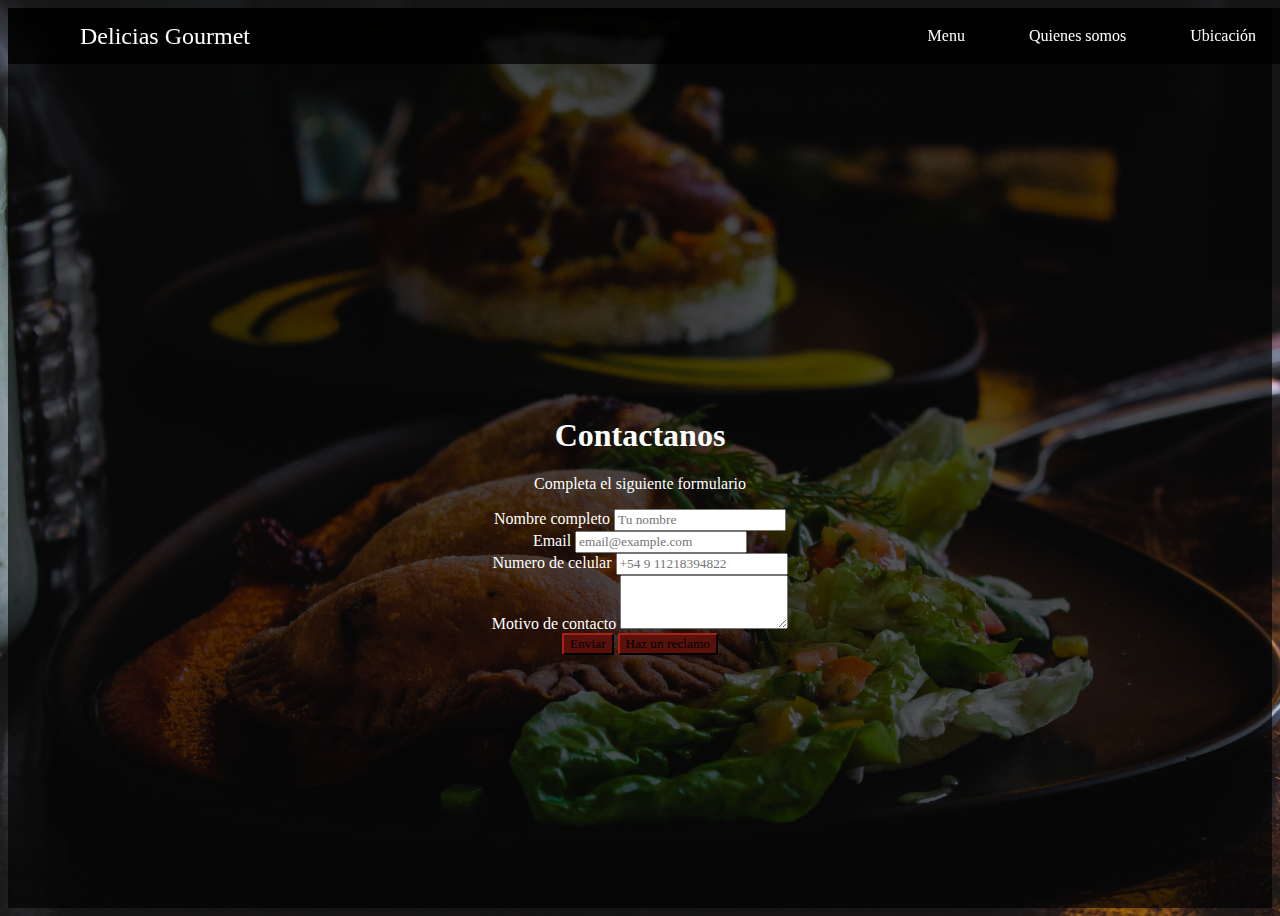
<file: proyectos/gourmet/html/form.html>
<!DOCTYPE html>
<html lang="es">

<head>
    <meta charset="UTF-8">
    <meta http-equiv="X-UA-Compatible" content="IE=edge">
    <meta name="viewport" content="width=device-width, initial-scale=1.0">
    <link href="https://cdn.jsdelivr.net/npm/bootstrap@5.3.0-alpha3/dist/css/bootstrap.min.css" rel="stylesheet"
        integrity="sha384-KK94CHFLLe+nY2dmCWGMq91rCGa5gtU4mk92HdvYe+M/SXH301p5ILy+dN9+nJOZ" crossorigin="anonymous">
    <link rel="stylesheet" href="../style.css">
    <link rel="stylesheet" href="../css/form.css">
    <title>Contáctenos</title>
</head>

<body>
    <div class="overlay"></div>
    <header>
        <nav class="navegacion">
            <ul class="links">
                <li class="opciones home"><a href="../delic.html">Delicias Gourmet</a></li>
                <li class="opciones"><a href="menu.html">Menu</a></li>
                <li class="opciones"><a href="../delic.html#somos">Quienes somos</a></li>
                <li class="opciones"><a href="../delic.html#ubicacion">Ubicación</a></li>
            </ul>
        </nav>

         <!-- nav responsive -->
         <nav class="navbar navbar-dark bg-black fixed-top responsive">
            <div class="container-fluid">
                <a class="navbar-brand logo" href="../delic.html">Delicias Gourmet</a>
                <button class="navbar-toggler" type="button" data-bs-toggle="offcanvas"
                    data-bs-target="#offcanvasDarkNavbar" aria-controls="offcanvasDarkNavbar">
                    <span class="navbar-toggler-icon"></span>
                </button>
                <div class="offcanvas offcanvas-end text-bg-dark" tabindex="-1" id="offcanvasDarkNavbar"
                    aria-labelledby="offcanvasDarkNavbarLabel">
                    <div class="offcanvas-header bg-black">
                        <h5 class="offcanvas-title" id="offcanvasDarkNavbarLabel"></h5>
                        <button type="button" class="btn-close btn-close-white" data-bs-dismiss="offcanvas"
                            aria-label="Close"></button>
                    </div>
                    <div class="offcanvas-body bg-black">
                        <ul class="navbar-nav justify-content-end flex-grow-1 pe-3">
                            <li class="nav-item">
                                <a class="nav-link active" aria-current="page" href="menu.html">Menu</a>
                            </li>
                            <li class="nav-item">
                                <a class="nav-link" href="../delic.html#somos">Quienes somos</a>
                            </li>
                            <li class="nav-item">
                                <a class="nav-link" href="../delic.html#ubicacion">Ubicación</a>
                            </li>
                        </ul>
                    </div>
                </div>
            </div>
        </nav>
    </header>
    <form method="GET">
        <div class="titulo">
            <h1>Contactanos</h1>
            <p>Completa el siguiente formulario</p>
        </div>
        <div class="inputs">
        <div class="row">
            <div class="mb-3 col-md-4">
                <label for="exampleFormControlInput1" class="form-label">Nombre completo</label>
                <input type="text" class="form-control" id="exampleFormControlInput1" placeholder="Tu nombre" value="">
            </div>
            <div class="mb-3 col-md-4">
                <label for="exampleFormControlInput1" class="form-label">Email</label>
                <input type="email" class="form-control" id="exampleFormControlInput1" placeholder="email@example.com" value="">
            </div>
            <div class="mb-3 col-md-4">
                <label for="exampleFormControlInput1" class="form-label mesa">Numero de celular</label>
                <input type="text" class="form-control input-mesa" id="exampleFormControlInput1" placeholder="+54 9 11218394822" value="">
            </div>        
        </div>
            <div class="mb-3 col-md-4">
                <label for="exampleFormControlTextarea1" class="form-label reclamo">Motivo de contacto</label>
                <textarea class="form-control" id="exampleFormControlTextarea1" rows="3" value=""></textarea>
            </div>
        </div>
        <div class="botones">
            <button type="submit" class="btn btn-primary one__btn" id="enviar">Enviar</button>
            <button type="button" class="btn btn-primary one__btn" id="reclamo">Haz un reclamo</button>
        </div>
    </form>


    <script src="https://cdn.jsdelivr.net/npm/bootstrap@5.3.0-alpha3/dist/js/bootstrap.bundle.min.js"
        integrity="sha384-ENjdO4Dr2bkBIFxQpeoTz1HIcje39Wm4jDKdf19U8gI4ddQ3GYNS7NTKfAdVQSZe" crossorigin="anonymous">
        </script>
    <script src="https://code.jquery.com/jquery-3.6.4.min.js"></script>
    <script src="../main.js"></script>
</body>

</html>
</file>
<file: style.css>
/*tipografias*/
@font-face {
  font-family: "Montserrat";
  src: url("/tipografias/Montserrat-SemiBold.ttf") format("ttf"),
       url("/tipografias/Montserrat-Regular.ttf") format("ttf"),
       url("/tipografias/Montserrat-Light.ttf") format("ttf");
}

@font-face {
  font-family: "Reenie Beanie";
  src: url("/tipografias/ReenieBeanie-Regular.ttf") format("ttf");
}

/*header*/
.header{
  position: relative;
  width: 100%;
  display: flex;
  justify-content: space-between;
  align-items: center;
  background: #1d1d1f;
  padding: 0 25px;
  transition: 0.3s;
  font-family: 'Montserrat', sans-serif;
  font-weight: 400;
}

/*logo*/
.preload {
  display: none;
  background-image: url(img/logo\ rosa\ claro@144x-8.png);
}

.logo a img {
  display: block;
  width: 3rem;
  margin-left: 1rem;
  transition: 0.3s;
  
}

.logo a:hover img{
  content: url(img/logo\ rosa\ claro@144x-8.png);
  width: 3rem;
  margin-left: 1rem;
}

.logo a:active img{
  content: url(img/logo\ rosa\ claro@144x-8.png);
  width: 3rem;
  margin-left: 1rem;
}

/*barra de navegación*/

.navigation {
  display: flex;
  justify-content: space-between;
  align-items: center;
}

.menu {
  display: flex;
  justify-content: center;
  flex-direction: row;
  align-items: center;
  z-index: 1;
  transition: 0.5s;
  background: #1d1d1f;

}

.menu li {
  list-style-type: none;
}

.menu li a {
  color: #f5f5f7;
  text-decoration: none;
  font-family: 'Montserrat', sans-serif;
  font-weight: 400;
  display: block;
  padding: 40px 25px 20px;
  font-size: 16px;
  line-height: 1;
  transition: 0.3s;

}

.menu li a:hover {
  color: #EB10DC;
}

.menu li a:active {
  color: #EB10DC;
}


/*menu hamburguesa*/

.hamburger {
  position: absolute;
  width: 30px;
  height: 4px;
  background: #f5f5f7;
  border-radius: 10px;
  cursor: pointer;
  z-index: 2;
  transition: 0.3s;
}

.hamburger:before,
.hamburger:after {
  content: "";
  position: absolute;
  height: 4px;
  right: 0;
  background: #f5f5f7;
  border-radius: 10px;
  transition: 0.3s;
  }

.hamburger:before {
  top: -10px;
  width: 20px;
}

.hamburger:after {
  top: 10px;
  width: 25px;
  
}

.toggle-menu {
  position: relative;
  width: 30px;
  height: 100%;
  z-index: 3;
  cursor: pointer;
  opacity: 0;
}


.hamburger,
.toggle-menu {
  display: none;
}

.navigation input:checked ~ .hamburger {
  background: transparent;
  position: absolute;
  }

.navigation input:checked ~ .hamburger:before {
  top: 0;
  transform: rotate(-45deg);
  width: 30px;
 
}

.navigation input:checked ~ .hamburger:after {
  top: 0;
  transform: rotate(45deg);
  width: 30px;
  

}

.navigation input:checked ~ .menu {
  right: 0;
  box-shadow: -20px 0 40px #1d1d1f;
}



@media screen and (max-width:992px){
  .hamburger,
.toggle-menu {
  display: block;
}
.header {
  padding: 10px 20px;

}
.menu {
  justify-content: start;
  flex-direction: column;
  align-items: center;
  position: fixed;
  top: 0;
  right: -300px;
  background:#1d1d1f;
  width: 300px;
  height: 100%;
  padding-top: 65px;
}
.menu li {
  width: 100% ;
}
.menu li a {
  padding: 30px;
  font-size: 18px;
  box-shadow: 0 1px 0  #1d1d1f inset;

}
}

/*iconos*/
.icon-container {
  display: flex;
  align-items: center;  

}

.icon-container a{
  justify-content: center;
  padding-left: 5%;
  padding-right: 1rem;
  padding-top: 1rem;
  width: 100%;
  height: 100%;
}

.icon-container a:hover svg {
  fill:#EB10DC;
}

.icon-container a:active svg {
  fill:#EB10DC;
}


body {
background-image: url(img/fondo\ inflado.jpg);
background-repeat: no-repeat;
background-color: #1d1d1f;
background-size: cover;

}

@media (min-width: 1024px) {
  body {
    background-position: center -100px;
  }
} 

/*primera seccion*/
.primeraSeccion {
    height: 100vh;
    display: flex;
    justify-content: start;
    align-items:start;
    padding-left: 4rem;
    padding-bottom: 0;

}

.titulo {
    width: 54%;
    text-align: start;
    position: absolute;
    top: 18%;
    left: 7%;
    
}

.circulo {
   
        width: 310px;
        height: 310px;
        border-radius: 50%;
        background-color: #1d1d1f;
        position: absolute;
        top: 50%;
        right: 12%;
        transform: translateY(-50%);
        cursor: pointer;
        transition: all .3s ease;
      
}

@media (max-width: 1000px) {
    .circulo {
      display: none;
    }
  }
  


/*segunda seccion*/
  .segundaSeccion {
    display: flex;
    justify-content: center;
    align-items: center;
    margin-left: 1%;
    height: 30vh;
         
}

.titulo2 {
    width: 100%;
    text-align: center;
    font-family: 'Montserrat', sans-serif;
    font-weight: 600;
    font-size: 34px;
    color: #f5f5f7;
   

}

.titulo2 img{
    padding: 10px;
    padding-block-end: 100px;
    
    

}

.titulo2 img[src="img/icons8-figma-100.png"] {
    width: 80px;
    
    
  }
  
  .titulo2 img[src="img/icons8-adobe-photoshop-100.png"] {
    width: 90px;

  }
  .titulo2 img[src="img/icons8-adobe-illustrator-100.png"] {
    width: 90px;

  }
  .titulo2 img[src="img/icons8-javascript-100.png"] {
    width: 80px;
    

  }
  .titulo2 img[src="img/icons8-html-5-100.png"] {
    width: 90px;
    

  }
  .titulo2 img[src="img/icons8-css3-100.png"] {
    width: 90px;
    

  }
  .titulo2 img[src="img/icons8-bootstrap-a-free-and-open-source-css-framework-100.png"] {
    width: 70px;
    

}



/*footer*/

footer {
  position: fixed;
  bottom: 0;
  left: 0;
  right: 0;
  width: 100%;
  height: 30px;
  
  margin-bottom: 8px;
  transform: translateY(100%);
  transition: transform 0.2s ease-out;
}

footer.hidden {
  transform: translateY(0%);
  
}

footer img {
  margin-right: 10px;
  margin-bottom: 2px;
  width: 80px;
  
}

footer .derechos{
  padding-top: 8px;
  text-align: center;
  color: #f5f5f7;
  margin-bottom: 2px;
}

footer .derechos small{
  font-family: 'Montserrat', sans-serif;
  font-weight: 300;
  font-size: 12px;
  color: #f5f5f7;
}
</file>
<file: proyectos/admin/style.css>
.nav {
    font-family: 'Open Sans Regular', sans-serif;
    font-size: 16px;
    padding-top: 10px;
    background-color: white;
    
}

.navbar-brand {
    justify-content: baseline;
    padding-top: 10px;
    background-color: white;
}


.btn-primary {
    font-family: 'Nunito Bold', sans-serif;
    font-size: 16px;
    background-color: #E21982;
    border-color: #E21982;
    width: 110px;
    border-radius: 20px;
}

.card {
    border-radius: 0%;
    border-top-color: #E8E8E8;
            
}

.card-img-overlay{
    width: 100%; 
    height: 100%;
    display: flex;
    flex-direction: column ;
    justify-content: center;
    align-items: center;
    align-content: center;

}

.card-title {
    font-family: 'Nunito Black', sans-serif;
    font-size: 40px;
    

}

.card-text {
    font-family: 'Open Sans Regular', sans-serif;
    font-size: 22px;

}

.text-wrap {
    background-color: #E8E8E8;
    display: flex;
    flex-direction: column ;
    justify-content: center;
    align-items: center;
    align-content: center;
    min-height: max-content;
    height: max-content;
}

.fs-6 {
    color: #E21982;
    font-family: 'Nunito Extra Light', sans-serif;
    font-size: 12px;
    padding-top: 32px;
    
}

.fs-2 {
    font-family: 'Nunito Black', sans-serif;
    font-size: 28px;

}

.fs-5 {
    font-family: 'Open Sans Regular', sans-serif;
    font-size: 16px;
    padding-bottom: 32px;

}

.col {
    font-family: 'Open Sans Regular', sans-serif;
    font-size: 16px;
    display: flex;
    flex-direction: column ;
    justify-content: center;
    align-items: center;
    align-content: center;
    padding-bottom: 32px;
   

}

.card-group {
    background-color: #E21982;
    color: white;
    padding: 50px;
    font-family: 'Nunito', sans-serif;
    font-size: 28px;
    display: flex;
    justify-content: center;
    align-items: center;
    align-content: center;
    
}

.btn-secondary {
    font-family: 'Open Sans Regular', sans-serif;
    background-color: #E21982;
    border-color: white;
    width: 150px;
    border-radius: 20px;

}

.btn-group {
    display: flex;
    flex-direction: column;
    padding: 15px;
    font-family: 'Nunito Black', sans-serif;
    font-size: 16px;
    
}

.btn-info {
    background-color: white;
    border-color: #E8E8E8;
        
}

.btn-info:hover {
    background-color: #E21982;
    color: white;
    border-color: #E21982;
}

.btn-primary:hover {
    background-color: #E21982;
    color: white;
    border-color: #E21982;
}

.btn-secondary:hover {
    background-color: white;
    color: #E21982;
    border-color: white;
}

footer {
    background-color: #22193F;
    color:  #E8E8E8 ;
    font-family: 'Open Sans Regular', sans-serif;
    font-size: 12px;
    padding: 50px ;
    
}
</file>
<file: proyectos/gourmet/css/presentacion.css>
* {
    margin: 0;
    padding: 0;
    font-family: 'Roboto Bold' , sans-serif;
}

body {
    width: 100vw;
    height: 100vh;
    background-image: url(../img/presentacion.jpg);
    background-position: center;
    background-size: cover;
}

.contenido {
    margin: 0;
    padding: 0;
    width: 100vw;
    height: 100vh;
    background-color: rgba(0, 0, 0, 0.794);
    color: white;
    display: flex;
    flex-direction: column;
    justify-content: center;
    align-items: center;
}

.construido, span {
    margin: 10px;
    font-family: 'Roboto Bold', sans-serif;
}

.btn {
    width: 150px;
    height: 40px;
    border-radius: 20px;
    border: none;
    background-color: rgb(219, 219, 219);
    font-size: 1rem;
    font-weight: bold;
}


.btn:active {
    background-color: #59110B;
}

a {
    text-decoration: none;
    color: black;
}
</file>
<file: css/desarrollo.css>
/*tipografias*/
@font-face {
  font-family: "Montserrat";
  src: url("/tipografias/Montserrat-SemiBold.ttf") format("ttf"),
       url("/tipografias/Montserrat-Regular.ttf") format("ttf"),
       url("/tipografias/Montserrat-Light.ttf") format("ttf");
}

@font-face {
  font-family: "Reenie Beanie";
  src: url("/tipografias/ReenieBeanie-Regular.ttf") format("ttf");
}

/*header*/
.header{
    position: relative;
    width: 100%;
    display: flex;
    justify-content: space-between;
    align-items: center;
    background: #1d1d1f;
    padding: 0 25px;
    transition: 0.3s;
    font-family: 'Montserrat', sans-serif;
    font-weight: 400;
  }
  
  /*logo*/
  .preload {
    display: none;
    background-image: url(/img/logo\ rosa\ claro@144x-8.png);
  }
  
  .logo a img {
    display: block;
    width: 3rem;
    margin-left: 1rem;
    transition: 0.3s;
    
  }
  
  .logo a:hover img{
    content: url(/img/logo\ rosa\ claro@144x-8.png);
    width: 3rem;
    margin-left: 1rem;
  }
  
  .logo a:active img{
    content: url(/img/logo\ rosa\ claro@144x-8.png);
    width: 3rem;
    margin-left: 1rem;
  }
  
  /*barra de navegación*/
  
  .navigation {
    display: flex;
    justify-content: space-between;
    align-items: center;
  }
  
  .menu {
    display: flex;
    justify-content: center;
    flex-direction: row;
    align-items: center;
    z-index: 1;
    transition: 0.5s;
    background: #1d1d1f;
  
  }
  
  .menu li {
    list-style-type: none;
  }
  
  .menu li a {
    color: #f5f5f7;
    font-family: 'Montserrat', sans-serif;
    font-weight: 400;
    text-decoration: none;
    display: block;
    padding: 40px 25px 20px;
    font-size: 16px;
    line-height: 1;
    transition: 0.3s;
  
  }
  
  .menu li a:hover {
    color: #EB10DC;
  }
  
  .menu li a:active {
    color: #EB10DC;
  }
  
  
  /*menu hamburguesa*/
  
  .hamburger {
    position: absolute;
    width: 30px;
    height: 4px;
    background: #f5f5f7;
    border-radius: 10px;
    cursor: pointer;
    z-index: 2;
    transition: 0.3s;
  }
  
  .hamburger:before,
  .hamburger:after {
    content: "";
    position: absolute;
    height: 4px;
    right: 0;
    background: #f5f5f7;
    border-radius: 10px;
    transition: 0.3s;
    }
  
  .hamburger:before {
    top: -10px;
    width: 20px;
  }
  
  .hamburger:after {
    top: 10px;
    width: 25px;
    
  }
  
  .toggle-menu {
    position: relative;
    width: 30px;
    height: 100%;
    z-index: 3;
    cursor: pointer;
    opacity: 0;
  }
  
  
  .hamburger,
  .toggle-menu {
    display: none;
  }
  
  .navigation input:checked ~ .hamburger {
    background: transparent;
    position: absolute;
    }
  
  .navigation input:checked ~ .hamburger:before {
    top: 0;
    transform: rotate(-45deg);
    width: 30px;
   
  }
  
  .navigation input:checked ~ .hamburger:after {
    top: 0;
    transform: rotate(45deg);
    width: 30px;
    
  
  }
  
  .navigation input:checked ~ .menu {
    right: 0;
    box-shadow: -20px 0 40px #1d1d1f;
  }
  
  
  
  @media screen and (max-width:992px){
    .hamburger,
  .toggle-menu {
    display: block;
  }
  .header {
    padding: 10px 20px;
  
  }
  .menu {
    justify-content: start;
    flex-direction: column;
    align-items: center;
    position: fixed;
    top: 0;
    right: -300px;
    background:#1d1d1f;
    width: 300px;
    height: 100%;
    padding-top: 65px;
  }
  .menu li {
    width: 100% ;
  }
  .menu li a {
    padding: 30px;
    font-size: 18px;
    box-shadow: 0 1px 0  #1d1d1f inset;
  
  }
  }
  
  /*iconos*/
  .icon-container {
    display: flex;
    align-items: center;
     
  }
  
  .icon-container a{
    justify-content: center;
    padding-left: 5%;
    padding-right: 1rem;
    padding-top: 1rem;
    width: 100%;
    height: 100%;
  }
  
  .icon-container a:hover svg {
    fill:#EB10DC;
  }
  
  .icon-container a:active svg {
    fill:#EB10DC;
  }
  
/*body*/ 
  body {
    background-color: #1d1d1f;
  }
    
/*titulo*/
  .text-container{
    width: 100%;
    height: 3rem;
    background-color: #2A1C2B;
      
  } 
  
  .text-container p{
    color: #f5f5f7;
    font-family: 'Montserrat', sans-serif;
    font-weight: 300;
    font-size: 24px;
    padding-top: 8px ;
     margin-bottom: 2rem;
    display: flex;
      justify-content: center;
      align-items: center;
      flex-wrap: wrap;
  }
  
  
/*cards*/
  .container-flex{
    display: flex;
    justify-content: center;
    align-items: center;
    flex-wrap: wrap;
  }
  
  .card{
    width: 30rem;
    height: 20rem;
    margin: 20px;
    border-color: #1d1d1f;
    border-radius: 10px;
    box-shadow: 0 70px 63px -60px #000000;
    display: flex;
    
    justify-content: center;
    align-items: center;
    position: relative;
    overflow: hidden;
    transition: background 0.8s;
  }
  .card::after {
    content: "";
    position: absolute;
    bottom: 10px;
    right: 10px;
    width: 3rem;
    height: 3rem;
    background: url(/img/flecha.png) center center no-repeat;
    background-size: cover;
  }
  
/*card0*/
  .card0 {
    background: url(/img/portada\ delicias.png) center center no-repeat;
    background-size: 30rem;
    background-position: top;
  }
  
  .card0:hover {
    background: url(/img/portada\ delicias.png) center center no-repeat;
    background-size: 40rem;
    background-position: top;
  }
  
/*card1*/
  .card1 {
    background: url(/img/portada\ admin.png) center center no-repeat;
    background-size: 45rem;
    background-position: top;
  }
  
  .card1:hover {
    background: url(/img/portada\ admin.png) center center no-repeat;
    background-size: 60rem;
    background-position: top;
  }

/*card2*/
.card2 {
  background: url(/img/portada\ eva.png) center center no-repeat;
  background-size: 30rem;
  background-position: top;
}

.card2:hover {
  background: url(/img/portada\ eva.png) center center no-repeat;
  background-size: 35rem;
  background-position: top;
}

/*card3*/
.card3 {
  background: url(/img/Home\ desktop\ pommier.png) center center no-repeat;
  background-size: 30rem;
  background-position: top;
}

.card3:hover {
  background: url(/img/Home\ desktop\ pommier.png) center center no-repeat;
  background-size: 35rem;
  background-position: top;
}

/*card4*/
.card4 {
  background: url(/img/Home\ desktop\ esteban.png) center center no-repeat;
  background-size: 30rem;
  background-position: top;
}

.card4:hover {
  background: url(/img/Home\ desktop\ esteban.png) center center no-repeat;
  background-size: 35rem;
  background-position: top;
}
  
/*cards responsive*/
  @media (max-width: 768px) {
    .card {
      width: 28rem;
      height: 18rem;
    }
    .card::after {
      content: "";
      position: absolute;
      bottom: 10px;
      right: 10px;
      width: 2rem;
      height: 2rem;
      background: url(/img/flecha.png) center center no-repeat;
      background-size: cover;
    }
    .card0{
      background-size: 30rem;
      background-position: top;
    }
    .card0:hover {
      background-size: 35rem;
      background-position: top;
    }
    .card1{
      background-size: 40rem;
      background-position: top;
    }
    .card1:hover {
      background-size: 45rem;
      background-position: top;
    }
    .card2{
      background-size: 30rem;
      background-position: top;
    }
    .card2:hover {
      background-size: 35rem;
      background-position: top;
    }
    .card3{
      background-size: 28rem;
      background-position: top;
    }
    .card3:hover {
      background-size: 30rem;
      background-position: top;
    }
    .card4{
      background-size: 28rem;
      background-position: top;
    }
    .card4:hover {
      background-size: 30rem;
      background-position: top;
    }
   
  }
  
  @media (max-width: 576px) {
    .card {
      width: 18rem;
      height: 10rem;
    }
    .card::after {
      content: "";
      position: absolute;
      bottom: 10px;
      right: 10px;
      width: 1rem;
      height: 1rem;
      background: url(/img/flecha.png) center center no-repeat;
      background-size: cover;
    }
    .card0{
      background-size: 20rem;
      background-position: top;
    }
    .card0:hover {
      background-size: 24rem;
      background-position: top;
    }
    .card1{
      background-size: 28rem;
      background-position: top;
    }
    .card1:hover {
      background-size: 30rem;
      background-position: top;
      
    }
    .card2{
      background-size: 20rem;
      background-position: top;
    }
    .card2:hover {
      background-size: 24rem;
      background-position: top;
    }
    .card3{
      background-size: 18rem;
      background-position: top;
    }
    .card3:hover {
      background-size: 20rem;
      background-position: top;
    }
    .card4{
      background-size: 18rem;
      background-position: top;
    }
    .card4:hover {
      background-size: 20rem;
      background-position: top;
    }
  }


/*footer*/

footer {
    position: fixed;
    bottom: 0;
    left: 0;
    right: 0;
    width: 100%;
    height: 30px;
    
    margin-bottom: 8px;
    transform: translateY(100%);
    transition: transform 0.2s ease-out;
  }
  
  footer.hidden {
    transform: translateY(0%);
    
  }
  
  footer img {
    margin-right: 10px;
    margin-bottom: 2px;
    width: 80px;
    
  }
  
  footer .derechos{
    padding-top: 8px;
    text-align: center;
    color: #f5f5f7;
    margin-bottom: 2px;
  }
  
  footer .derechos small{
    font-family: 'Montserrat', sans-serif;
    font-weight: 300;
    font-size: 12px;
    color: #f5f5f7;
  }
</file>
<file: css/form.css>
/*tipografias*/
@font-face {
  font-family: "Montserrat";
  src: url("/tipografias/Montserrat-SemiBold.ttf") format("ttf"),
       url("/tipografias/Montserrat-Regular.ttf") format("ttf"),
       url("/tipografias/Montserrat-Light.ttf") format("ttf");
}

@font-face {
  font-family: "Reenie Beanie";
  src: url("/tipografias/ReenieBeanie-Regular.ttf") format("ttf");
}

/*header*/
.header{
    position: relative;
    width: 100%;
    display: flex;
    justify-content: space-between;
    align-items: center;
    background: #1d1d1f;
    padding: 0 25px;
    transition: 0.3s;
    font-family: 'Montserrat', sans-serif;
    font-weight: 400;
  }
  
  /*logo*/
  .preload {
    display: none;
    background-image: url(/img/logo\ rosa\ claro@144x-8.png);
  }
  
  .logo a img {
    display: block;
    width: 3rem;
    margin-left: 1rem;
    transition: 0.3s;
    
  }
  
  .logo a:hover img{
    content: url(/img/logo\ rosa\ claro@144x-8.png);
    width: 3rem;
    margin-left: 1rem;
  }
  
  .logo a:active img{
    content: url(/img/logo\ rosa\ claro@144x-8.png);
    width: 3rem;
    margin-left: 1rem;
  }
  
  /*barra de navegación*/
  
  .navigation {
    display: flex;
    justify-content: space-between;
    align-items: center;
  }
  
  .menu {
    display: flex;
    justify-content: center;
    flex-direction: row;
    align-items: center;
    z-index: 1;
    transition: 0.5s;
    background: #1d1d1f;
  
  }
  
  .menu li {
    list-style-type: none;
  }
  
  .menu li a {
    color: #f5f5f7;
    font-family: 'Montserrat', sans-serif;
    font-weight: 400;
    text-decoration: none;
    display: block;
    padding: 40px 25px 20px;
    font-size: 16px;
    line-height: 1;
    transition: 0.3s;
  
  }
  
  .menu li a:hover {
    color: #EB10DC;
  }
  
  .menu li a:active {
    color: #EB10DC;
  }
  
  
  /*menu hamburguesa*/
  
  .hamburger {
    position: absolute;
    width: 30px;
    height: 4px;
    background: #f5f5f7;
    border-radius: 10px;
    cursor: pointer;
    z-index: 2;
    transition: 0.3s;
  }
  
  .hamburger:before,
  .hamburger:after {
    content: "";
    position: absolute;
    height: 4px;
    right: 0;
    background: #f5f5f7;
    border-radius: 10px;
    transition: 0.3s;
    }
  
  .hamburger:before {
    top: -10px;
    width: 20px;
  }
  
  .hamburger:after {
    top: 10px;
    width: 25px;
    
  }
  
  .toggle-menu {
    position: relative;
    width: 30px;
    height: 100%;
    z-index: 3;
    cursor: pointer;
    opacity: 0;
  }
  
  
  .hamburger,
  .toggle-menu {
    display: none;
  }
  
  .navigation input:checked ~ .hamburger {
    background: transparent;
    position: absolute;
    }
  
  .navigation input:checked ~ .hamburger:before {
    top: 0;
    transform: rotate(-45deg);
    width: 30px;
   
  }
  
  .navigation input:checked ~ .hamburger:after {
    top: 0;
    transform: rotate(45deg);
    width: 30px;
    
  
  }
  
  .navigation input:checked ~ .menu {
    right: 0;
    box-shadow: -20px 0 40px #1d1d1f;
  }
  
  
  
  @media screen and (max-width:992px){
    .hamburger,
  .toggle-menu {
    display: block;
  }
  .header {
    padding: 10px 20px;
  
  }
  .menu {
    justify-content: start;
    flex-direction: column;
    align-items: center;
    position: fixed;
    top: 0;
    right: -300px;
    background:#1d1d1f;
    width: 300px;
    height: 100%;
    padding-top: 65px;
  }
  .menu li {
    width: 100% ;
  }
  .menu li a {
    padding: 30px;
    font-size: 18px;
    box-shadow: 0 1px 0  #1d1d1f inset;
  
  }
  }
  
  /*iconos*/
  .icon-container {
    display: flex;
    align-items: center;
     
  }
  
  .icon-container a{
    justify-content: center;
    padding-left: 5%;
    padding-right: 1rem;
    padding-top: 1rem;
    width: 100%;
    height: 100%;
  }
  
  .icon-container a:hover svg {
    fill:#EB10DC;
  }
  
  .icon-container a:active svg {
    fill:#EB10DC;
  }
  
/*body*/
  body {
  background-image: url(/img/fondo\ inflado.jpg);
  background-repeat: no-repeat;
  background-color: #1d1d1f;
  background-size: cover;
  
  }

  @media (min-width: 1024px) {
    body {
      background-position: center -100px;
    }
  } 

/*titulo*/

.container-flex {
  display: flex;
  flex-direction: column;
  align-items: center;
}

.primeraSeccion {
  width: 100%;
  height: 100vh;
  display: flex;
  justify-content: start;
  align-items:start;
  padding-left: 4rem;
  padding-bottom: 0;

}

.titulo h1{
  color: #f5f5f7;
  font-family: 'Montserrat', sans-serif;
  font-weight: 600;
  font-size: 40px;
  width: 54%;
  text-align: start;
  position: absolute;
  top: 18%;
  left: 7%;
  
}

/*form*/
.form_wrap {
  display: flex;
  flex-direction: column;
  align-items: center;
  height: 300px;
  width: 500px;
  margin-top: 10rem;
  left: 7%;
  justify-content: start;
  align-items:start;
  position:absolute;
  -webkit-box-sizing: border-box;
  -moz-box-sizing: border-box;
  box-sizing: border-box;
}


/* Input form estilo */

input[type="text"] {
  font-family: 'Montserrat', sans-serif;
  font-weight: 300;
  border: 2px solid #f5f5f7;
  border-radius: 4px;
  height: 47px;
  width:300px;
  font-size: 14px;
  box-shadow: 0 70px 63px -60px #000000;  
  background-color: #BE15A4;
  color:#f5f5f7
}


/* focus */
input:focus + label, input:valid + label{
  font-size: 12px;
  top: -5px;
  left:10px;
  background: #BE15A4;
  border-radius: 8%;
  padding: 0px 5px 0px 5px;
}

.input_wrap {width:auto; height:auto; position:relative;
}

.input_wrap label {
  font-family: 'Montserrat', sans-serif;
  font-weight: 300;
  font-size: 16px;
  color: #f5f5f7;
  padding: 12px;
  position: absolute;
  top: 0;
  left: 0;
  transition:0.2s ease all; 
  -moz-transition:0.2s ease all; 
  -webkit-transition:0.2s ease all;
  pointer-events: none;

}

input[type="text"]:focus {outline:none;}

/*boton*/
#botonEnviar{
  background-color: #f5f5f7;
  border-color: #f5f5f7;
  border-radius: 0.5rem;
  color: #BE15A4;
  font-family: 'Montserrat', sans-serif;
  font-weight: 600;
  font-size: 14px;
  margin-top: 1rem;
  width: 5rem;
  height: 12%;
  
}

#botonEnviar:hover{
  background-color: #BE15A4;
  border-color: #BE15A4;
  color: #f5f5f7;
  
  
}

#botonEnviar:active {
  background-color: #1d1d1f;
  border-color: #1d1d1f;
  color: #BE15A4;

}


/*circulo*/

.circulo {
  display: flex;
  justify-content: center;
  align-items: center;
  width: 300px;
  height: 300px;
  border-radius: 50%;
  background-color: #1d1d1f;
  top: 20%;
  right: 13%;
  position: absolute;
   

}

.contenidoCirculo p{
  color: #f5f5f7;
  font-family: 'Montserrat', sans-serif;
  font-weight: 400;
  font-size: 16px;
  padding-top: 1rem;
  padding-right: 1rem;
  padding-left: 1rem;
  
}
.contenidoCirculo {
  display: flex;
  flex-direction: column;
  align-items: center;
  
}

.iconosCirculo {
  display: flex;
  justify-content: center;
  align-items: center;
  margin-top: 10px;
}

.iconosCirculo svg{
  width: 90%;
  height: 90%;
  margin: 10px;
  padding-left: 5%;
    padding-right: 1rem;
    padding-top: 1rem;
}



/*circulo responive*/
@media screen and (max-width: 780px) {
  .circulo {
    width: 200px;
    height: 200px;
    right: 2rem;
    
  }
  
  .contenidoCirculo p {
    font-size: 12px;
    padding-top: 3rem;
  }
  
  .iconosCirculo svg {
    transform: scale(0.7);
    margin: 5px;
    
  }
}

@media screen and (max-width: 770px) {
  .circulo {
    position: absolute;
    justify-content: center;
    width: 200px;
    height: 200px;
    right: 23%;
    top: 56%;
  }
}

@media screen and (max-width: 700px) {
  .circulo {
    position: absolute;
    justify-content: center;
    width: 200px;
    height: 200px;
    right: 20%;
    top: 58%;
  }

 
}

@media screen and (max-width: 680px) {
  .circulo {
    position: absolute;
    justify-content: center;
    width: 200px;
    height: 200px;
    right: 18%;
    top: 58%;
  }
  
}
/*responsive inputs*/
@media screen and (max-width: 1400px) {
  input[type="text"] {
    width: 500px;
    
  }
  }

@media screen and (max-width: 1200px) {
    input[type="text"] {
      width: 450px;
      
    }
    }

@media screen and (max-width: 1000px) {
    input[type="text"] {
      width: 300px;
      
    }
    }

@media screen and (max-width: 800px) {
      input[type="text"] {
        width: 300px;
        
      }
      }

@media screen and (max-width: 500px) {
input[type="text"] {
  width: 250px;
  
}
}


/*footer*/

footer {
    position: fixed;
    bottom: 0;
    left: 0;
    right: 0;
    width: 100%;
    height: 30px;
    margin-bottom: 8px;
    transform: translateY(100%);
    transition: transform 0.2s ease-out;
  }
  
  footer.hidden {
    transform: translateY(0%);
    
  }
  
  footer img {
    margin-right: 10px;
    margin-bottom: 2px;
    width: 80px;
    
  }
  
  footer .derechos{
    padding-top: 8px;
    text-align: center;
    color: #f5f5f7;
    margin-bottom: 2px;
  }
  
  footer .derechos small{
    font-family: 'Montserrat', sans-serif;
    font-weight: 300;
    font-size: 12px;
    color: #f5f5f7;
  }
</file>
<file: proyectos/gourmet/style.css>
* {
    font-family: "EB Garamond", serif;
}


/* estilos del nav */

.responsive {
    display: none;
}

.navegacion {
    position: fixed;
    width: 100%;
    margin: 0;
    z-index: 3;
}

.burger {
    display: none;
}

.logo_final{
    height: 80px;
    margin-left: -500px;
    margin: 10px 650px 10px 0; 
    width: auto;
}

.links {
    background-color: rgba(0, 0, 0, 0.724);
    height: calc(3.5rem);
    color: white;
    display: flex;
    justify-content: flex-end;
    list-style: none;
    align-items: center;
    margin: 0;
}

.links .opciones {
    padding: 0 2rem;
}


.links .home {
    margin-right: auto;
    font-size: 1.5rem;
}

.opciones a {
    color: white;
    text-decoration: none;

}

.opciones {
    border-radius: 10px;
    transition: background-color .3s ease;
}

.opciones:hover {
    background-color: #59110B;
    border-color: #59110B;
}



/* estilos de la primera seccion que se encuentra en el header */
.one {
    height: calc(100vh);
    background-image: url(img/fondo_home.jpg);
    background-size: cover;
    display: flex;
    justify-content: center;

}

a {
    text-decoration: none;
    color: white;
}


.one__title {
    width: 100%;
    text-align: center;
    position: absolute;
    top: 40%;
    color: white;
    background-color: #000000ab;
    padding: 10px;
}

.one__btn {
    background-color: #59110B;
    border-color: #59110B;

}

.one__btn:hover {
    background-color: #771810;
    border-color: #771810;
}




/* estilos de la primera seccion*/
.segunda {
    height: calc(100vh);
    background-image: url(img/fondo_form_y_menu.jpg);
    background-size: cover;
    display: flex;
    justify-content: center;
    align-items: center;
    
}

/* este estilo da una capa negra transparente a background */
.segunda .overlay {
    width: 100%;
    height: 100%;
    position: absolute;
    background-color: rgba(0, 0, 0, 0.628);
    z-index: 1;
}

/* estilos del "quienes somos" */

.segunda__descripcion {
    position: absolute;
    max-width: 70%;
    max-height: 100%;
    color: white;
    z-index: 2;
    
}

.segunda__descripcion h3 {
    font-size: 36px;
    text-align: center;
    font-family: "EB Garamond", serif;
    

}

.segunda__descripcion p {
    text-align: center;
    font-size: 22px;
    font-family: "Roboto Light", sans-serif;
}




.PieDePagina{
    width: 100%;
    background-color: #050000;
}

.PieDePagina .grupo1{
    width: 100%;
    max-width: 1200px;
    margin: auto;
    display: grid;
    grid-template-columns: repeat(4, 1fr);
    grid-gap: 50px;
    padding: 45px 0px;
}

.box-logo {
    display: flex;
    align-items: center;
}

.PieDePagina .grupo1 .box figure{
    width: 100%;
    height: 100px;
    display: flex;
    justify-content: center;
    align-items: center;
}

.PieDePagina .grupo1 .box figure img{
    width: 200px;
}

.map__btn {
    background-color: #59110B;
    border-color: #59110B;
}

.map__btn:hover {
    background-color: #771810;
    border-color: #771810;
}

.PieDePagina .grupo1 .box h2{
    color: #fff;
    margin-bottom: 25px;
    font-size: 20px;
}

.PieDePagina .grupo1 .box p{
    color: #efefef;
    margin-bottom: 10px;
}

.PieDePagina .grupo1 .RedSocial a{
    display: inline-block;
    text-decoration: none;
    width: 45px;
    height: 45px;
    line-height: 45px;
    color: #fff;
    margin-right: 10px;
    background-color: #59110B;
    text-align: center;
    transition: all 300ms ease;

}

.PieDePagina .grupo1 .RedSocial a:hover{
    color: #771810;
}

.box p {
    font-size: 20px;

}

.mapa {
    display: flex;
    height: calc(50vh);
    flex-direction: column;
    justify-content: start;
    margin-right: 5rem;

}

.mapa__img {
    object-fit: cover;
    max-width: 250px;
    max-height: 250px;
    border-radius: 30px;
    box-shadow: 3px 1px 10px black;
}

.PieDePagina .grupo2{
    background-color: #000000;
    padding: 15px 10px;
    text-align: center;
    color: #fff;
}

.PieDePagina .grupo2 small{
    font-size: 15px;
}



@media screen and (max-width:800px){
    .PieDePagina .grupo1{
        width: 90%;
        grid-template-columns: repeat(1, 1fr);
        grid-gap: 30px;
        padding: 35px 0px;
    }
}

/* estilos menores a tablet */

@media screen and (max-width:900px) {
    .one {
        background-image: url(img/primera_seccion.jpg);
        background-size: cover;
        background-position: center;
    }
}

@media screen and (max-width:765px) {
    .navegacion {
        display: none;
    }

    .responsive {
        display: block;
        color: white;
    }

    .bg-black {
        background-color: #000000ac;
    }


    .logo {
        color: white
    }

    .navbar-toggler-icon {
        color: white;
    }


}
</file>
<file: proyectos/gourmet/css/form.css>
body {
    height: 100%;
    background-image: url(../img/louis-hansel-LIJujhJviMI-unsplash.jpg);
    background-size: cover;
    background-repeat: no-repeat;

}

.overlay {
    display: block;
    height: 100%;

}

form {
    height: calc(100vh);
    background-color: rgba(0, 0, 0, 0.666);
    text-align: center;
    color: white;
    display: flex;
    flex-direction: column;
    justify-content: center;
    align-items: center;
}

.titulo {
    color: white;
    padding-top: 15vh;
}

.inputs {
    display: flex;
    flex-direction: column;
    justify-content: center;
    align-items: center;
}

@media screen and (max-width:767px) {
    body {
        width: 100%;
        background-image: url(../img/seccion_contacto.jpg);
        background-position: center;
    }

    form {
        height: 100%;
        width: 100%;
    }

    .inputs {
        width: 300px;
    }
}
</file>
